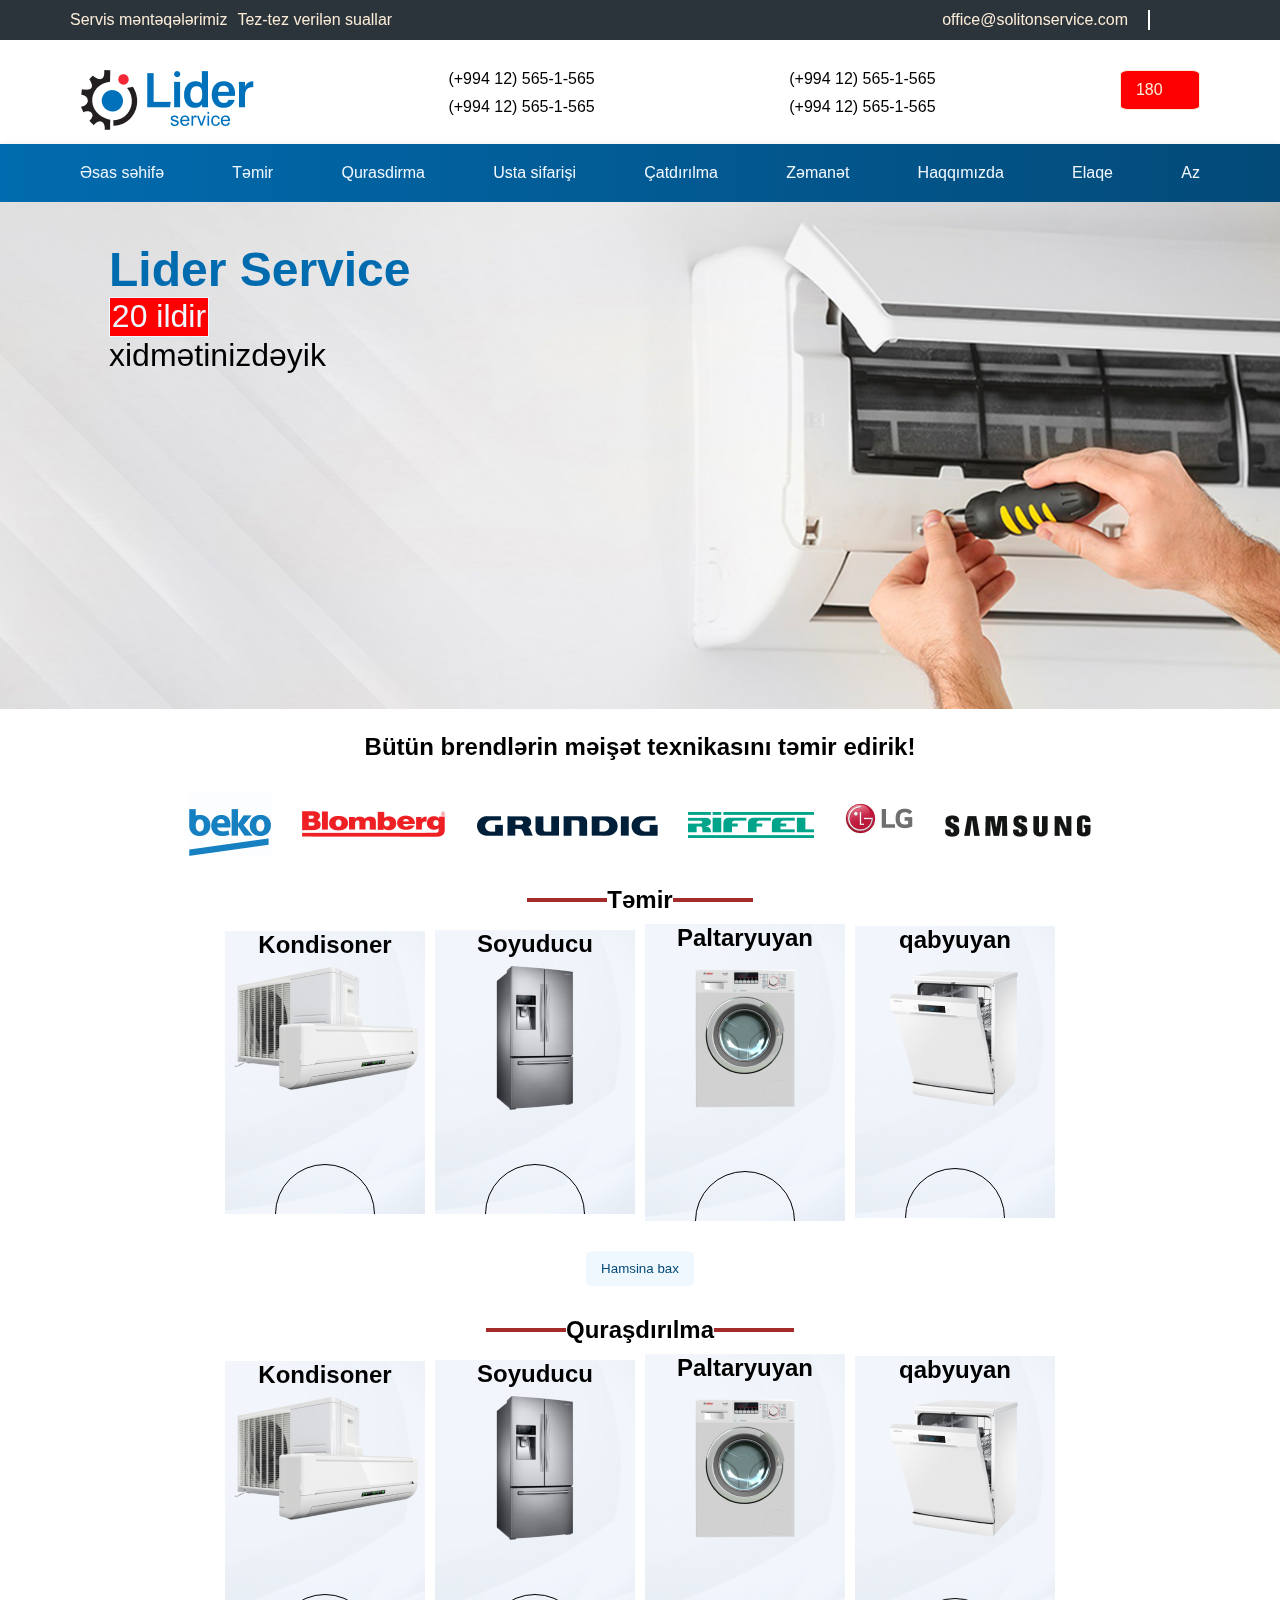
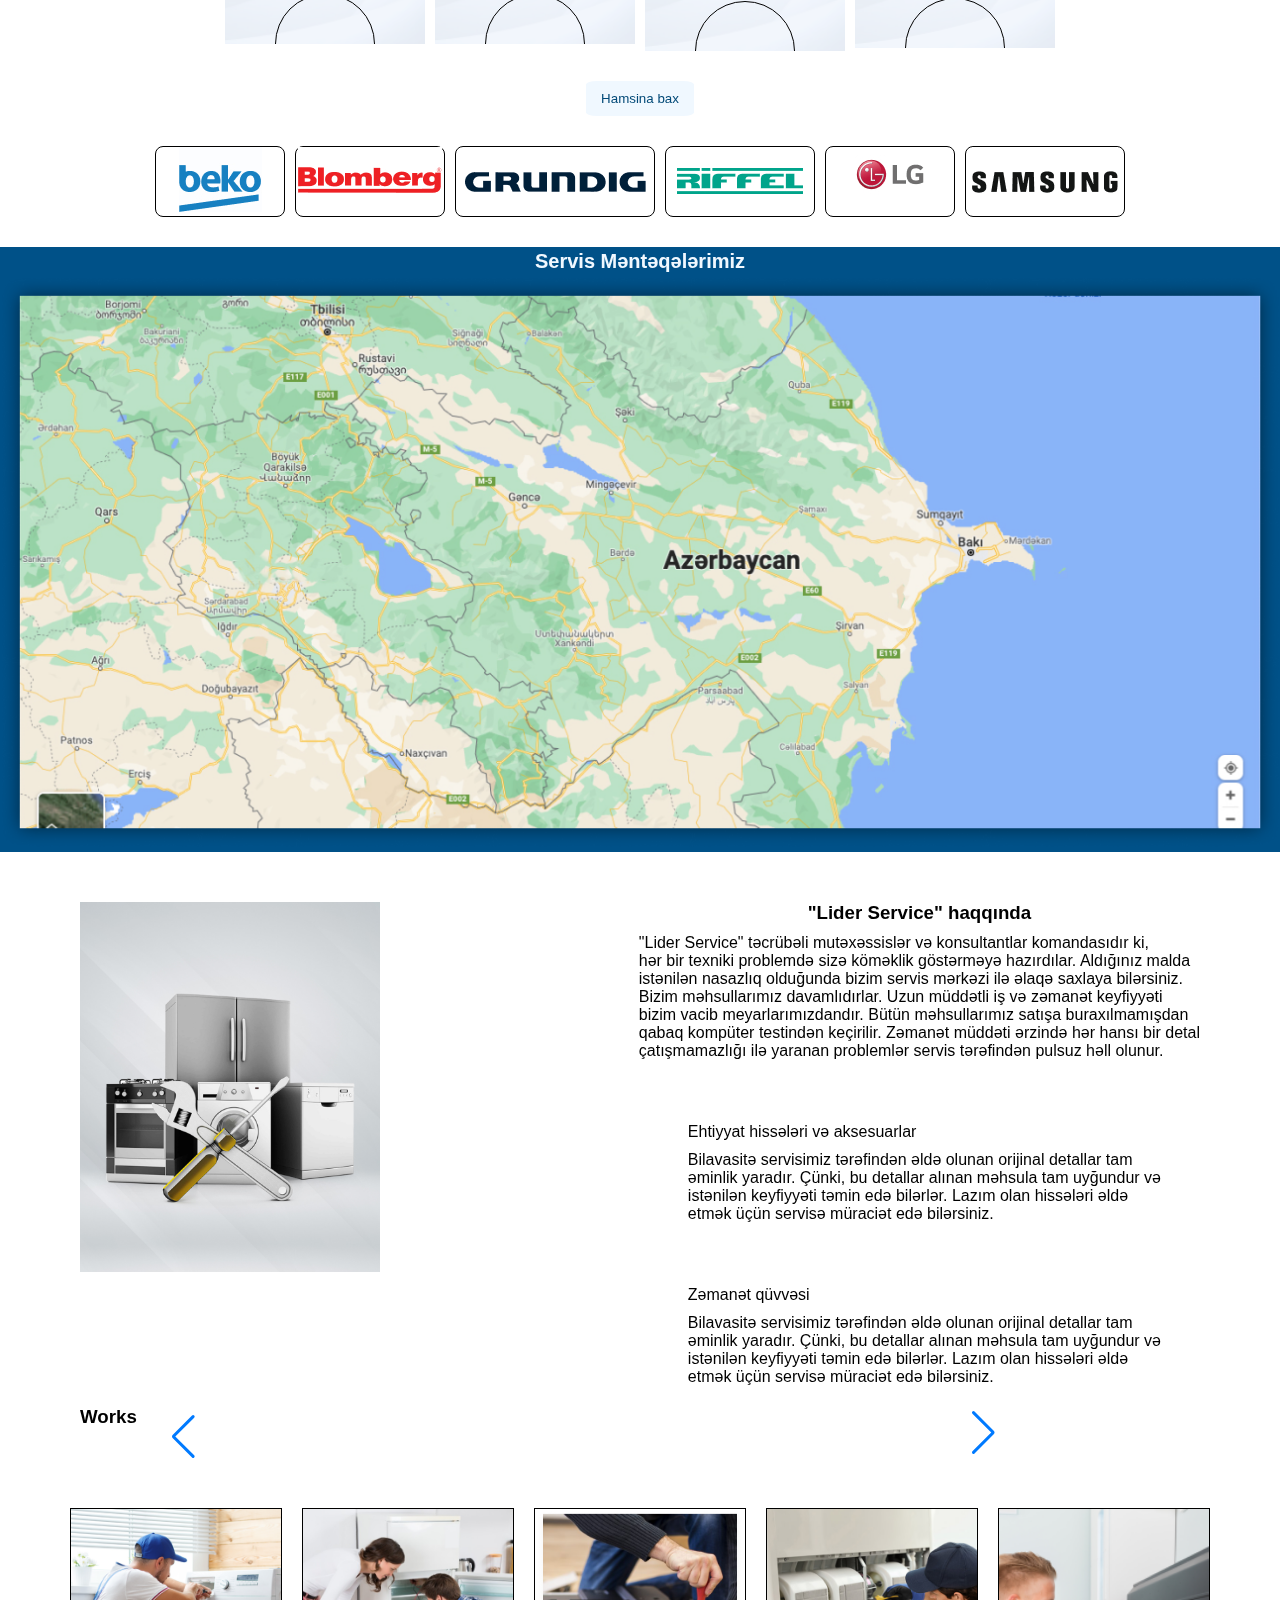
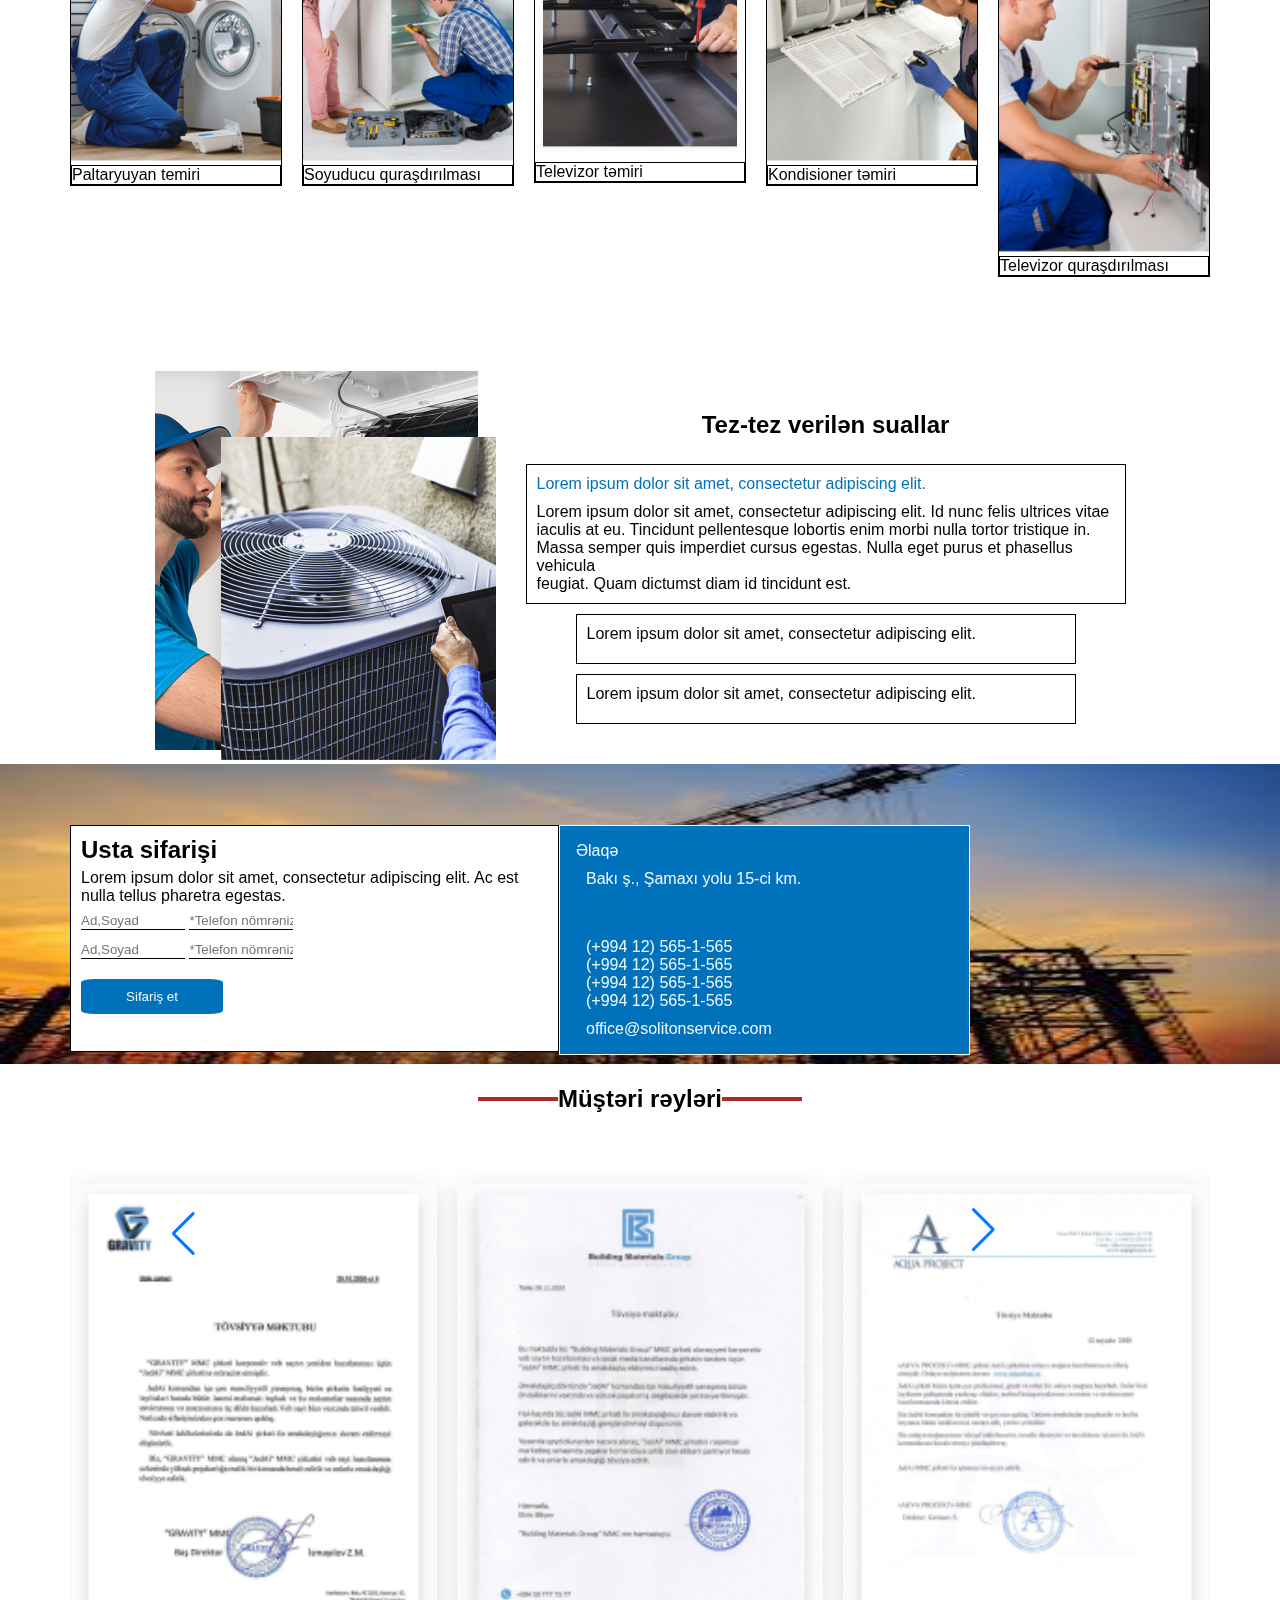
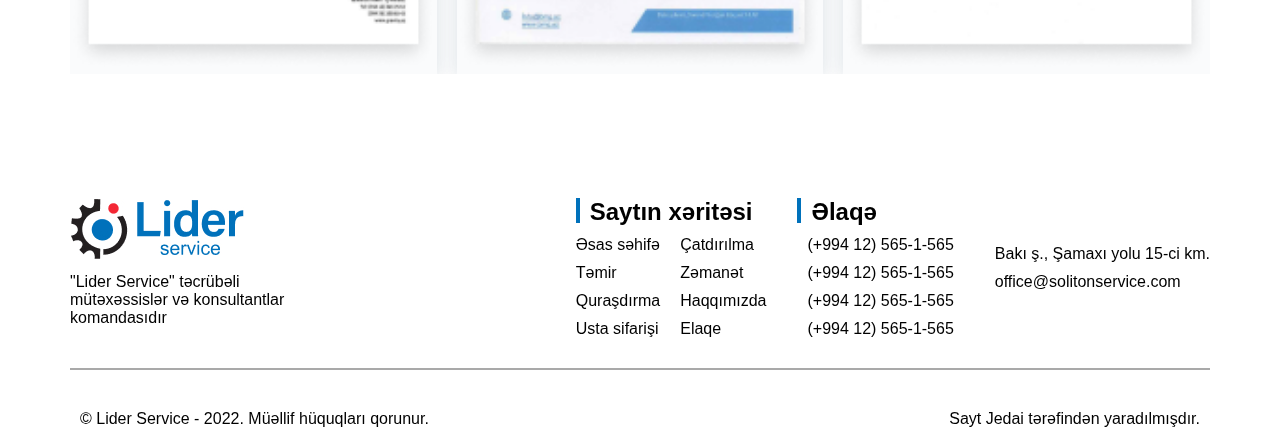
<file: html/index.html>
<!DOCTYPE html>
<html lang="en">
  <head>
    <meta charset="UTF-8" />
    <meta name="viewport" content="width=device-width, initial-scale=1.0" />
    <title>Document</title>
    <link
      rel="stylesheet"
      href="https://cdn.jsdelivr.net/npm/swiper@10.0.4/swiper-bundle.min.css"
    />
    <link
      rel="stylesheet"
      href="https://cdnjs.cloudflare.com/ajax/libs/font-awesome/6.4.2/css/all.min.css"
      integrity="sha512-z3gLpd7yknf1YoNbCzqRKc4qyor8gaKU1qmn+CShxbuBusANI9QpRohGBreCFkKxLhei6S9CQXFEbbKuqLg0DA=="
      crossorigin="anonymous"
      referrerpolicy="no-referrer"
    />

    <link rel="stylesheet" href="../css/style.css" />
  </head>
  <body>
    <div class="rows1">
      <div class="container">
        <div class="rowsservice">
          <div class="servicetext">
            <p>Servis məntəqələrimiz</p>
            <p>Tez-tez verilən suallar</p>
          </div>

          <div class="ofic">
            <i class="fa-regular fa-envelope"></i>
            <p>office@solitonservice.com</p>
            <div class="linetop"></div>
            <i class="fa-brands fa-instagram"></i>
            <i class="fa-brands fa-facebook"></i>
            <i class="fa-brands fa-whatsapp"></i>
          </div>
        </div>
      </div>
    </div>

    <header>
      <div class="container">
        <div class="liderservice">
          <div class="photolider">
            <img src="../img/logo.jpg" alt="" />
          </div>

          <div class="number1">
            <div class="num1">
              <i class="fa-solid fa-phone"></i>
              <p>(+994 12) 565-1-565</p>
            </div>
            <div class="num1">
              <i class="fa-solid fa-phone"></i>
              <p>(+994 12) 565-1-565</p>
            </div>
          </div>

          <div class="number2">
            <div class="num1">
              <i class="fa-solid fa-phone"></i>
              <p>(+994 12) 565-1-565</p>
            </div>
            <div class="num1">
              <i class="fa-solid fa-phone"></i>
              <p>(+994 12) 565-1-565</p>
            </div>
          </div>

          <div class="numbe180">
            <i class="fa-solid fa-phone"></i>
            <p>180</p>
          </div>
        </div>
      </div>
    </header>

    <div class="menyusdcard">
      <div class="container">
        <div class="menyu">
          <a href="index.html"> <p>Əsas səhifə</p></a>
          <a href="listing.html"
            ><p>Təmir<i class="fa-solid fa-caret-down"></i></p
          ></a>
          <a href="listing2.html">
            <p>Qurasdirma<i class="fa-solid fa-caret-down"></i></p
          ></a>
          <a href="master.html"><p>Usta sifarişi</p></a>
          <a href="Delivery.html"><p>Çatdırılma</p></a>
          <a href="Guarantee.html"><p>Zəmanət</p></a>
          <a href="about.html"><p>Haqqımızda</p></a>
          <a href="contaacts.html"><p>Elaqe</p></a>
          <a href=""
            ><p>Az <i class="fa-solid fa-caret-down"></i></p
          ></a>
        </div>

        <div class="barsd">
          <i class="fa-solid fa-bars"></i>
        </div>
        <div class="MobilMenu">
          <div class="close">
            <i class="fa-solid fa-x"></i>
          </div>
          <div class="menyu2">
            <a href="index.html"> <p>Əsas səhifə</p></a>
            <a href="listing.html"
              ><p>Təmir<i class="fa-solid fa-caret-down"></i></p
            ></a>
            <a href="listing2.html">
              <p>Qurasdirma<i class="fa-solid fa-caret-down"></i></p
            ></a>
            <a href="master.html"><p>Usta sifarişi</p></a>
            <a href="Delivery.html"><p>Çatdırılma</p></a>
            <a href="Guarantee.html"><p>Zəmanət</p></a>
            <a href="about.html"><p>Haqqımızda</p></a>
            <a href="contaacts.html"><p>Elaqe</p></a>
            <a href=""
              ><p>Az <i class="fa-solid fa-caret-down"></i></p
            ></a>
          </div>
        </div>
      </div>
    </div>

    <div class="servicsdpohoto">
      <div class="banner">
        <img class="ban" src="../img/banner-1 1.png" alt="" />
      </div>

      <div class="phoottext">
        <h2 class="lidertext">Lider Service</h2>
        <div class="twelw">
          <p>20 ildir</p>
        </div>
        <p>xidmətinizdəyik</p>
      </div>
    </div>

    <div class="constructs">
      <div class="container">
        <h2 class="als">Bütün brendlərin məişət texnikasını təmir edirik!</h2>

        <div class="brends">
          <img src="../img/beko.jpg" alt="" />
          <img src="../img/blomberg.jpg" alt="" />
          <img src="../img/grundig.jpg" alt="" />
          <img src="../img/Rifel.jpg" alt="" />
          <img src="../img/lg.jpg" alt="" />
          <img src="../img/Samsung.jpg" alt="" />
        </div>

        <div class="construct2">
          <div class="rowsdln">
            <div class="rowlinez"></div>
            <h2>Təmir</h2>
            <div class="rowlinez"></div>
          </div>

          <div class="cardssdrowsd">
            <div class="cards1">
              <h2 class="kond">Kondisoner</h2>
              <div class="imgkond">
                <img src="../img/kondisioner-removebg-preview 1.png" alt="" />
              </div>
              <div class="servcicons">
                <i class="fa-solid fa-right-long"></i>
              </div>
            </div>

            <div class="cards1">
              <h2 class="kond">Soyuducu</h2>
              <div class="imgsoyd">
                <img src="../img/soyducu.png" alt="" />
              </div>
              <div class="servcicons">
                <i class="fa-solid fa-right-long"></i>
              </div>
            </div>

            <div class="cards1">
              <h2 class="kond">Paltaryuyan</h2>
              <div class="imgpaltar">
                <img src="../img/paltaryuyan.png" alt="" />
              </div>
              <div class="servcicons">
                <i class="fa-solid fa-right-long"></i>
              </div>
            </div>

            <div class="cards1">
              <h2 class="kond">qabyuyan</h2>
              <div class="imgqab">
                <img
                  src="../img/DishWasher-Samsung-DW60H5050FW-Digibaneh7-removebg-preview 1.png"
                  alt=""
                />
              </div>
              <div class="servcicons">
                <i class="fa-solid fa-right-long"></i>
              </div>
            </div>
          </div>

          <div class="btnsall">
            <a class="btnsds" href="listing.html">
              <button class="alsd">
                Hamsina bax<i class="fa-solid fa-right-long"></i>
              </button>
            </a>
          </div>
        </div>

        <div class="construct3">
          <div class="rowsdln">
            <div class="rowlinez"></div>
            <h2>Quraşdırılma</h2>
            <div class="rowlinez"></div>
          </div>

          <div class="cardssdrowsd">
            <div class="cards1">
              <h2 class="kond">Kondisoner</h2>
              <div class="imgkond">
                <img src="../img/kondisioner-removebg-preview 1.png" alt="" />
              </div>
              <div class="servcicons">
                <i class="fa-solid fa-right-long"></i>
              </div>
            </div>

            <div class="cards1">
              <h2 class="kond">Soyuducu</h2>
              <div class="imgsoyd">
                <img src="../img/soyducu.png" alt="" />
              </div>
              <div class="servcicons">
                <i class="fa-solid fa-right-long"></i>
              </div>
            </div>

            <div class="cards1">
              <h2 class="kond">Paltaryuyan</h2>
              <div class="imgpaltar">
                <img src="../img/paltaryuyan.png" alt="" />
              </div>
              <div class="servcicons">
                <i class="fa-solid fa-right-long"></i>
              </div>
            </div>

            <div class="cards1">
              <h2 class="kond">qabyuyan</h2>
              <div class="imgqab">
                <img
                  src="../img/DishWasher-Samsung-DW60H5050FW-Digibaneh7-removebg-preview 1.png"
                  alt=""
                />
              </div>
              <div class="servcicons">
                <i class="fa-solid fa-right-long"></i>
              </div>
            </div>
          </div>

          <div class="btnsall">
            <a class="btnsds" href="listing.html">
              <button class="alsd">
                Hamsina bax<i class="fa-solid fa-right-long"></i>
              </button>
            </a>
          </div>
        </div>

        <div class="popularicons">
          <div class="incsd1">
            <img src="../img/beko.jpg" alt="" />
          </div>

          <div class="incsd2">
            <img src="../img/blomberg.jpg" alt="" />
          </div>

          <div class="incsd3">
            <img src="../img/grundig.jpg" alt="" />
          </div>
          <div class="incsd4">
            <img src="../img/Rifel.jpg" alt="" />
          </div>

          <div class="incsd5">
            <img src="../img/lg.jpg" alt="" />
          </div>

          <div class="incsd6">
            <img src="../img/Samsung.jpg" alt="" />
          </div>
        </div>
      </div>
    </div>

    <div class="serviclication">
      <h3 class="servc">Servis Məntəqələrimiz</h3>

      <div class="loction">
        <img
          class="locs"
          src="../img/Screen Shot 2021-12-14 at 15.20 1.png"
          alt=""
        />
      </div>
    </div>

    <div class="servicdtext">
      <div class="container">
        <div class="sercvstextrowsd">
          <div class="servicdphotos1">
            <img class="haqd" src="../img/haqqinda-sekil 2.png" alt="" />
          </div>

          <div class="servicdcolmntext">
            <h3>"Lider Service" haqqında</h3>
            <p>
              "Lider Service" təcrübəli mutəxəssislər və konsultantlar
              komandasıdır ki, <br />
              hər bir texniki problemdə sizə köməklik göstərməyə hazırdılar.
              Aldığınız malda <br />
              istənilən nasazlıq olduğunda bizim servis mərkəzi ilə əlaqə
              saxlaya bilərsiniz. <br />
              Bizim məhsullarımız davamlıdırlar. Uzun müddətli iş və zəmanət
              keyfiyyəti<br />
              bizim vacib meyarlarımızdandır. Bütün məhsullarımız satışa
              buraxılmamışdan <br />
              qabaq kompüter testindən keçirilir. Zəmanət müddəti ərzində hər
              hansı bir detal <br />
              çatışmamazlığı ilə yaranan problemlər servis tərəfindən pulsuz
              həll olunur.
            </p>

            <div class="ehtconst">
              <div class="avward">
                <i class="fa-solid fa-award"></i>
              </div>

              <div class="eht1">
                <p>Ehtiyyat hissələri və aksesuarlar</p>
                <p>
                  Bilavasitə servisimiz tərəfindən əldə olunan orijinal detallar
                  tam <br />
                  əminlik yaradır. Çünki, bu detallar alınan məhsula tam
                  uyğundur və <br />
                  istənilən keyfiyyəti təmin edə bilərlər. Lazım olan hissələri
                  əldə <br />
                  etmək üçün servisə müraciət edə bilərsiniz.
                </p>
              </div>
            </div>

            <div class="ehtconst">
              <div class="avward">
                <i class="fa-solid fa-award"></i>
              </div>

              <div class="eht1">
                <p>Zəmanət qüvvəsi</p>
                <p>
                  Bilavasitə servisimiz tərəfindən əldə olunan orijinal detallar
                  tam <br />
                  əminlik yaradır. Çünki, bu detallar alınan məhsula tam
                  uyğundur və <br />
                  istənilən keyfiyyəti təmin edə bilərlər. Lazım olan hissələri
                  əldə <br />
                  etmək üçün servisə müraciət edə bilərsiniz.
                </p>
              </div>
            </div>
          </div>
        </div>

        <div class="works">
          <div class="wroks">
            <h3>Works</h3>

            <div class="rightleft">
              <i class="fa-solid fa-right-long"></i>
              <i class="fa-solid fa-left-long"></i>
            </div>
          </div>
        </div>
      </div>
    </div>

    <div class="swipsd">
      <div class="container">
        <div class="swiper mySwiper">
          <!-- Additional required wrapper -->
          <div class="swiper-wrapper">
            <!-- Slides -->
            <div class="swiper-slide">
              <div class="itemcar">
                <img src="../img/image 4 (1).png" alt="" />

                <div class="itemtext">
                  <p>Paltaryuyan temiri</p>
                </div>
              </div>
            </div>
            <div class="swiper-slide">
              <div class="itemcar">
                <img src="../img/image 4 (2).png" alt="" />

                <div class="itemtext">
                  <p>Soyuducu quraşdırılması</p>
                </div>
              </div>
            </div>
            <div class="swiper-slide">
              <div class="itemcar">
                <img src="../img/Mask Group (2).png" alt="" />

                <div class="itemtext">
                  <p>Televizor təmiri</p>
                </div>
              </div>
            </div>
            <div class="swiper-slide">
              <div class="itemcar">
                <img src="../img/image 4 (3).png" alt="" />

                <div class="itemtext">
                  <p>Kondisioner təmiri</p>
                </div>
              </div>
            </div>
            <div class="swiper-slide">
              <div class="itemcar">
                <img class="sd" src="../img/image 4 (4).png" alt="" />

                <div class="itemtext">
                  <p>Televizor quraşdırılması</p>
                </div>
              </div>
            </div>
            <div class="swiper-slide">
              <div class="itemcar">
                <img src="../img/image 4 (1).png" alt="" />

                <div class="itemtext">
                  <p>Lorem ipsum</p>
                </div>
              </div>
            </div>
            <div class="swiper-slide">
              <div class="itemcar">
                <img src="../img/image 4 (1).png" alt="" />

                <div class="itemtext">
                  <p>Lorem ipsum</p>
                </div>
              </div>
            </div>
            <div class="swiper-slide">
              <div class="itemcar">
                <img src="../img/image 4 (1).png" alt="" />

                <div class="itemtext">
                  <p>Lorem ipsum</p>
                </div>
              </div>
            </div>
            <div class="swiper-slide">
              <div class="itemcar">
                <img src="../img/image 4 (1).png" alt="" />

                <div class="itemtext">
                  <p>Lorem ipsum</p>
                </div>
              </div>
            </div>
            <div class="swiper-slide">
              <div class="itemcar">
                <img src="../img/image 4 (1).png" alt="" />

                <div class="itemtext">
                  <p>Lorem ipsum</p>
                </div>
              </div>
            </div>
            ...
          </div>
          <!-- If we need pagination -->

          <!-- If we need navigation buttons -->

          <!-- If we need scrollbar -->
        </div>
        <div class="cariesl"></div>
        <!-- Works -->
        <div class="swiper-button-prev"></div>
        <div class="swiper-button-next"></div>
      </div>
    </div>

    <div class="questions">
      <div class="container">
        <div class="questionsrowsd">
          <div class="img2">
            <img class="imsd2" src="../img/image 2.jpg" alt="" />
          </div>

          <div class="questionscolmn">
            <div class="queslorem">
              <h2>Tez-tez verilən suallar</h2>
            </div>

            <div class="lorem1">
              <div class="loremad">
                <p class="lormd1s">
                  Lorem ipsum dolor sit amet, consectetur adipiscing elit.
                </p>
                <i class="fa-solid fa-plus"></i>
              </div>

              <div class="lormtext">
                <p>
                  Lorem ipsum dolor sit amet, consectetur adipiscing elit. Id
                  nunc felis ultrices vitae <br />
                  iaculis at eu. Tincidunt pellentesque lobortis enim morbi
                  nulla tortor tristique in. <br />
                  Massa semper quis imperdiet cursus egestas. Nulla eget purus
                  et phasellus vehicula <br />
                  feugiat. Quam dictumst diam id tincidunt est.
                </p>
              </div>
            </div>

            <div class="lorem2">
              <p>Lorem ipsum dolor sit amet, consectetur adipiscing elit.</p>
              <i class="fa-solid fa-plus"></i>
            </div>

            <div class="lorem2">
              <p>Lorem ipsum dolor sit amet, consectetur adipiscing elit.</p>
              <i class="fa-solid fa-plus"></i>
            </div>
          </div>
        </div>
      </div>
    </div>

    <div class="imgs">
      <img class="constph" src="../img/download.jpg" alt="" />
    </div>

    <div class="packet">
      <div class="container">
        <div class="workscontrows">
          <div class="wrokspacket">
            <h2>Usta sifarişi</h2>
            <p class="ustlorem">
              Lorem ipsum dolor sit amet, consectetur adipiscing elit. Ac est
              <br />
              nulla tellus pharetra egestas.
            </p>

            <div class="inps1">
              <input class="inpdd1" type="text" placeholder="Ad,Soyad" />
              <input
                class="inpdd1"
                type="text"
                placeholder="*Telefon nömrəniz"
              />
            </div>

            <div class="inps2">
              <input class="inpdd1" type="text" placeholder="Ad,Soyad" />
              <input
                class="inpdd1"
                type="text"
                placeholder="*Telefon nömrəniz"
              />
            </div>

            <div class="btnsdsall">
              <button class="hovdbutons">Sifariş et</button>
            </div>
          </div>

          <div class="contactscard">
            <p>Əlaqə</p>
            <div class="locbaku">
              <i class="fa-solid fa-location-dot"></i>
              <p>Bakı ş., Şamaxı yolu 15-ci km.</p>
            </div>

            <div class="phonsrowsd">
              <div class="phons">
                <i class="fa-solid fa-phone"></i>
              </div>

              <div class="numberscolmn">
                <p>(+994 12) 565-1-565</p>
                <p>(+994 12) 565-1-565</p>
                <p>(+994 12) 565-1-565</p>
                <p>(+994 12) 565-1-565</p>
              </div>
            </div>

            <div class="mesagetext">
              <i class="fa-regular fa-envelope"></i>
              <p>office@solitonservice.com</p>
            </div>
          </div>
        </div>
      </div>
    </div>

    <div class="personscoment">
      <div class="container">
        <div class="rowsdln">
          <div class="rowlinez"></div>
          <h2>Müştəri rəyləri</h2>
          <div class="rowlinez"></div>
        </div>

        <div class="swiper swiper2">
          <!-- Additional required wrapper -->
          <div class="swiper-wrapper">
            <!-- Slides -->
            <div class="swiper-slide">
              <div class="itemcar1">
                <img src="../img/image 14.png" alt="" />
              </div>
            </div>
            <div class="swiper-slide">
              <div class="itemcar1">
                <img src="../img/image 15.png" alt="" />
              </div>
            </div>
            <div class="swiper-slide">
              <div class="itemcar1">
                <img src="../img/image 16.png" alt="" />
              </div>
            </div>
            <div class="swiper-slide">
              <div class="itemcar1">
                <img src="../img/image 14.png" alt="" />
              </div>
            </div>
            <div class="swiper-slide">
              <div class="itemcar1">
                <img src="../img/image 14.png" alt="" />
              </div>
            </div>
            <div class="swiper-slide">
              <div class="itemcar1">
                <img src="../img/image 14.png" alt="" />
              </div>
            </div>
            <div class="swiper-slide">
              <div class="itemcar1">
                <img src="../img/image 14.png" alt="" />
              </div>
            </div>
            <div class="swiper-slide">
              <div class="itemcar1">
                <img src="../img/image 14.png" alt="" />
              </div>
            </div>
            <div class="swiper-slide">
              <div class="itemcar1">
                <img src="../img/image 14.png" alt="" />
              </div>
            </div>
            <div class="swiper-slide">
              <div class="itemcar1">
                <img src="../img/image 14.png" alt="" />
              </div>
            </div>
            ...
          </div>
          <!-- If we need pagination -->

          <!-- If we need navigation buttons -->

          <!-- If we need scrollbar -->
        </div>
        <!-- Musteri Reyleri -->
        <div class="swiper-button-prev"></div>
        <div class="swiper-button-next"></div>
      </div>
    </div>

    <footer>
      <div class="container">
        <div class="lgsbracolmn">
          <div class="logsd1colmn">
            <div class="logo">
              <img src="../img/logo.jpg" alt="" />
            </div>

            <div class="logstext">
              <p>
                "Lider Service" təcrübəli <br />
                mütəxəssislər və konsultantlar <br />
                komandasıdır
              </p>
            </div>

            <div class="iconsdthres">
              <i class="fa-brands fa-instagram"></i>
              <i class="fa-brands fa-facebook"></i>
              <i class="fa-brands fa-whatsapp"></i>
            </div>
          </div>

          <div class="brauzers">
            <div class="lvnscolmns">
              <div class="lvns">
                <div class="lv"></div>
                <h2>Saytın xəritəsi</h2>
              </div>

              <div class="homsndrows">
                <div class="homns1">
                  <div class="homns">
                    <i class="fa-solid fa-angles-right"></i>
                    <a class="hm" href="index.html"> Əsas səhifə</a>
                  </div>

                  <div class="homns">
                    <i class="fa-solid fa-angles-right"></i>
                    <a class="hm" href="listing.html"> Təmir</a>
                  </div>

                  <div class="homns">
                    <i class="fa-solid fa-angles-right"></i>
                    <a class="hm" href="listing2.html"> Quraşdırma</a>
                  </div>

                  <div class="homns">
                    <i class="fa-solid fa-angles-right"></i>
                    <a class="hm" href=""> Usta sifarişi</a>
                  </div>
                </div>

                <div class="homns2">
                  <div class="homns">
                    <i class="fa-solid fa-angles-right"></i>
                    <a class="hm" href=""> Çatdırılma</a>
                  </div>

                  <div class="homns">
                    <i class="fa-solid fa-angles-right"></i>
                    <a class="hm" href=""> Zəmanət</a>
                  </div>

                  <div class="homns">
                    <i class="fa-solid fa-angles-right"></i>
                    <a class="hm" href="">Haqqımızda</a>
                  </div>

                  <div class="homns">
                    <i class="fa-solid fa-angles-right"></i>
                    <a class="hm" href=""> Elaqe</a>
                  </div>
                </div>
              </div>
            </div>

            <div class="contactds2">
              <div class="lvns">
                <div class="lv"></div>
                <h2>Əlaqə</h2>
              </div>

              <div class="phons2">
                <i class="fa-solid fa-phone"></i>
                <p>(+994 12) 565-1-565</p>
              </div>
              <div class="phons2">
                <i class="fa-solid fa-phone"></i>
                <p>(+994 12) 565-1-565</p>
              </div>
              <div class="phons2">
                <i class="fa-solid fa-phone"></i>
                <p>(+994 12) 565-1-565</p>
              </div>
              <div class="phons2">
                <i class="fa-solid fa-phone"></i>
                <p>(+994 12) 565-1-565</p>
              </div>
            </div>

            <div class="loctnbaku">
              <div class="locn2">
                <i class="fa-solid fa-location-dot"></i>
                <p>Bakı ş., Şamaxı yolu 15-ci km.</p>
              </div>

              <div class="emailsd">
                <i class="fa-solid fa-envelope"></i>
                <p>office@solitonservice.com</p>
              </div>
            </div>
          </div>
        </div>

        <div class="linesdfot"></div>

        <div class="Personstext">
          <p>© Lider Service - 2022. Müəllif hüquqları qorunur.</p>
          <p>Sayt Jedai tərəfindən yaradılmışdır.</p>
        </div>
      </div>
    </footer>

    <script src="https://cdn.jsdelivr.net/npm/swiper@10.0.4/swiper-bundle.min.js"></script>
    <script src="../js/swiper.js"></script>

    <script src="../js/app.js"></script>
  </body>
</html>
</file>
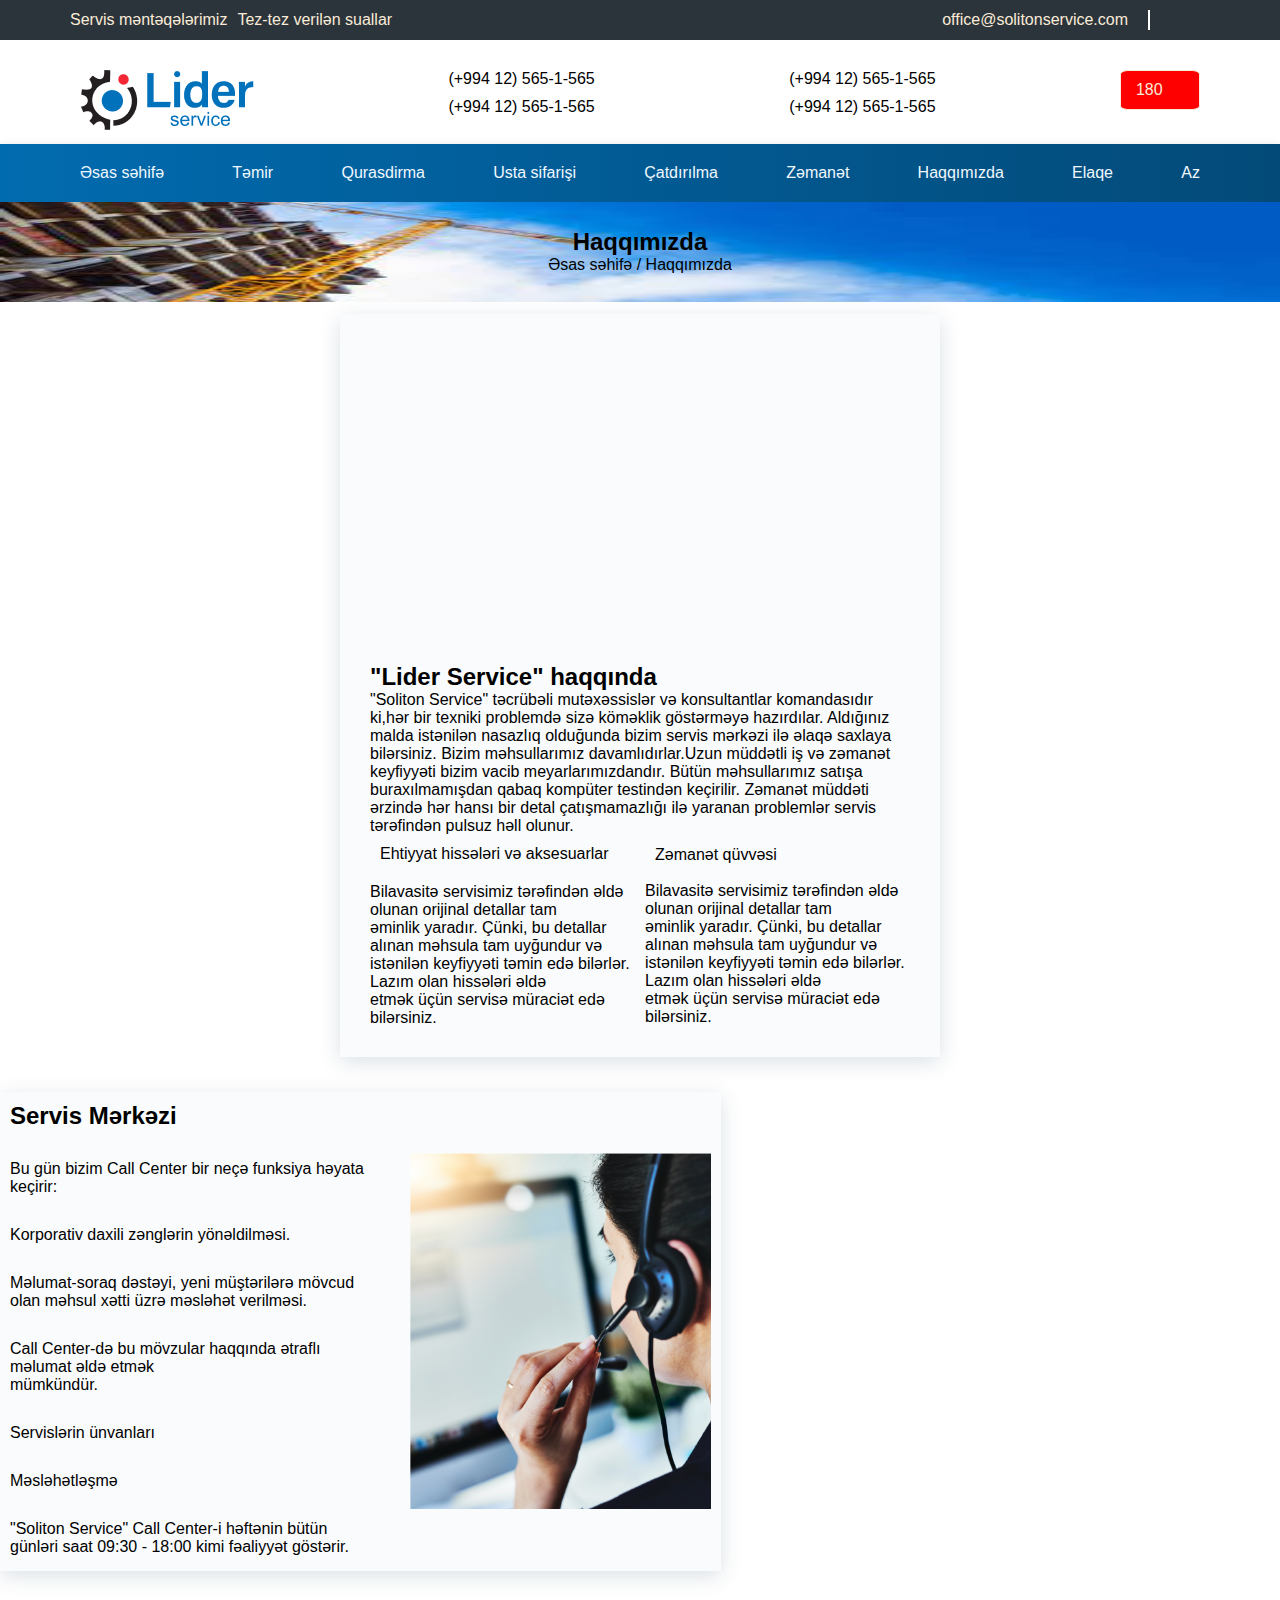
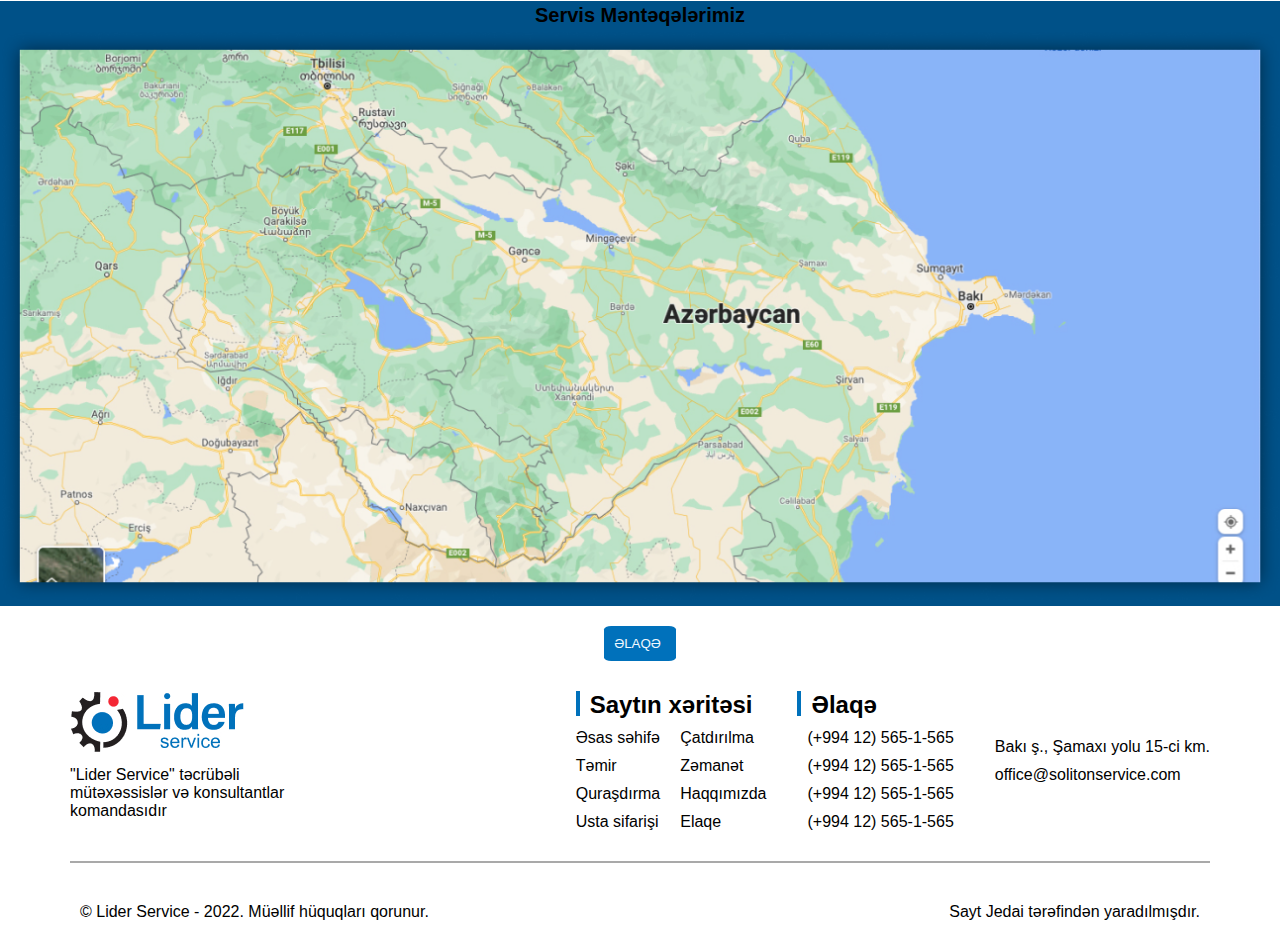
<file: html/about.html>
<!DOCTYPE html>
<html lang="en">
  <head>
    <meta charset="UTF-8" />
    <meta name="viewport" content="width=device-width, initial-scale=1.0" />
    <title>Document</title>
    <link
    rel="stylesheet"
    href="https://cdnjs.cloudflare.com/ajax/libs/font-awesome/6.4.2/css/all.min.css"
    integrity="sha512-z3gLpd7yknf1YoNbCzqRKc4qyor8gaKU1qmn+CShxbuBusANI9QpRohGBreCFkKxLhei6S9CQXFEbbKuqLg0DA=="
    crossorigin="anonymous"
    referrerpolicy="no-referrer"
  />
    <link rel="stylesheet" href="../css/about.css" />
  </head>
  <body>
    <div class="rows1">
      <div class="container">
        <div class="rowsservice">
          <div class="servicetext">
            <p>Servis məntəqələrimiz</p>
            <p>Tez-tez verilən suallar</p>
          </div>

          <div class="ofic">
            <i class="fa-regular fa-envelope"></i>
            <p>office@solitonservice.com</p>
            <div class="linetop"></div>
            <i class="fa-brands fa-instagram"></i>
            <i class="fa-brands fa-facebook"></i>
            <i class="fa-brands fa-whatsapp"></i>
          </div>
        </div>
      </div>
    </div>

    <header>
      <div class="container">
        <div class="liderservice">
          <div class="photolider">
            <img src="../img/logo.jpg" alt="" />
          </div>

          <div class="number1">
            <div class="num1">
              <i class="fa-solid fa-phone"></i>
              <p>(+994 12) 565-1-565</p>
            </div>
            <div class="num1">
              <i class="fa-solid fa-phone"></i>
              <p>(+994 12) 565-1-565</p>
            </div>
          </div>

          <div class="number2">
            <div class="num1">
              <i class="fa-solid fa-phone"></i>
              <p>(+994 12) 565-1-565</p>
            </div>
            <div class="num1">
              <i class="fa-solid fa-phone"></i>
              <p>(+994 12) 565-1-565</p>
            </div>
          </div>

          <div class="numbe180">
            <i class="fa-solid fa-phone"></i>
            <p>180</p>
          </div>
        </div>
      </div>
    </header>

    <div class="menyusdcard">
      <div class="container">
        <div class="menyu">
          <a href="index.html"> <p>Əsas səhifə</p></a>
          <a href="listing.html"
            ><p>Təmir<i class="fa-solid fa-caret-down"></i></p
          ></a>
          <a href="listing2.html">
            <p>Qurasdirma<i class="fa-solid fa-caret-down"></i></p
          ></a>
          <a href="master.html"><p>Usta sifarişi</p></a>
          <a href="Delivery.html"><p>Çatdırılma</p></a>
          <a href="Guarantee.html"><p>Zəmanət</p></a>
          <a href="about.html"><p>Haqqımızda</p></a>
          <a href="contaacts.html"><p>Elaqe</p></a>
          <a href=""
            ><p>Az <i class="fa-solid fa-caret-down"></i></p
          ></a>
        </div>

        <div class="barsd">
          <i class="fa-solid fa-bars"></i>
        </div>
        <div class="MobilMenu">
          <div class="close">
            <i class="fa-solid fa-x"></i>
          </div>
          <div class="menyu2">
            <a href="index.html"> <p>Əsas səhifə</p></a>
            <a href="listing.html"
              ><p>Təmir<i class="fa-solid fa-caret-down"></i></p
            ></a>
            <a href="listing2.html">
              <p>Qurasdirma<i class="fa-solid fa-caret-down"></i></p
            ></a>
            <a href="master.html"><p>Usta sifarişi</p></a>
            <a href="Delivery.html"><p>Çatdırılma</p></a>
            <a href="Guarantee.html"><p>Zəmanət</p></a>
            <a href="about.html"><p>Haqqımızda</p></a>
            <a href="contaacts.html"><p>Elaqe</p></a>
            <a href=""
              ><p>Az <i class="fa-solid fa-caret-down"></i></p
            ></a>
          </div>
        </div>
      </div>
    </div>

    <div class="photback">
      <div class="kitxhen">
        <img class="kitc" src="../img/esqddd.jpg" alt="" />

        <div class="kithcntext">
          <h2>Haqqımızda</h2>
          <p>Əsas səhifə / Haqqımızda</p>
        </div>
      </div>
    </div>






<main>
    <div class="container">

<div class="liderservicifram">
    <iframe width="560" height="315" src="https://www.youtube.com/embed/cd940jePm3Y" title="YouTube video player" frameborder="0" allow="accelerometer; autoplay; clipboard-write; encrypted-media; gyroscope; picture-in-picture; web-share" allowfullscreen>

    </iframe>
    <h2>"Lider Service" haqqında</h2>
<p>"Soliton Service" təcrübəli mutəxəssislər və konsultantlar komandasıdır ki,hər bir texniki problemdə sizə köməklik göstərməyə hazırdılar. Aldığınız malda istənilən nasazlıq olduğunda bizim servis mərkəzi ilə əlaqə saxlaya bilərsiniz. Bizim məhsullarımız davamlıdırlar.Uzun müddətli iş və zəmanət keyfiyyəti bizim vacib meyarlarımızdandır. Bütün məhsullarımız satışa buraxılmamışdan qabaq kompüter testindən keçirilir. Zəmanət müddəti ərzində hər hansı bir detal çatışmamazlığı ilə yaranan problemlər servis tərəfindən pulsuz həll olunur.</p>


<div class="ehtrows">

    
    <div class="ehtconst">
      <div class="ehtsdcolmnsd">

        <div class="avward">
          <i class="fa-solid fa-award"></i>
          <p>Ehtiyyat hissələri və aksesuarlar</p>
        </div>
    
        <div class="eht1">
         
          <p>
            Bilavasitə servisimiz tərəfindən əldə olunan orijinal detallar
            tam <br />
            əminlik yaradır. Çünki, bu detallar alınan məhsula tam
            uyğundur və <br />
            istənilən keyfiyyəti təmin edə bilərlər. Lazım olan hissələri
            əldə <br />
            etmək üçün servisə müraciət edə bilərsiniz.
          </p>
        </div>
      </div>
      </div>
    
      <div class="ehtconst">
        <div class="ehtscolmnsd">

          <div class="avward">
            <i class="fa-solid fa-award"></i>
            <p>Zəmanət qüvvəsi</p>
          </div>
      
          <div class="eht1">
  
            <p style="
            margin-top: 18px;
        ">
                      Bilavasitə servisimiz tərəfindən əldə olunan orijinal detallar
                      tam <br>
                      əminlik yaradır. Çünki, bu detallar alınan məhsula tam
                      uyğundur və <br>
                      istənilən keyfiyyəti təmin edə bilərlər. Lazım olan hissələri
                      əldə <br>
                      etmək üçün servisə müraciət edə bilərsiniz.
                    </p>
          </div>
        </div>
      </div>

</div>    










</div>

    </div>
</main>


<div class="threpages">

    <div class="service">
        <div class="container">
            <div class="serviccenter">
    
    <div class="servctext">
        <h2>Servis Mərkəzi</h2>
        <p>Bu gün bizim Call Center bir neçə funksiya həyata keçirir:</p>
        <p>Korporativ daxili zənglərin yönəldilməsi.</p>
        <p>Məlumat-soraq dəstəyi, yeni müştərilərə mövcud <br> olan məhsul xətti üzrə məsləhət verilməsi.</p>
        <p>Call Center-də bu mövzular haqqında ətraflı məlumat əldə etmək <br> mümkündür.</p>
        <p>Servislərin ünvanları</p>
        <p>Məsləhətləşmə</p>
        <p>"Soliton Service" Call Center-i həftənin bütün günləri saat 09:30 - 18:00 kimi fəaliyyət göstərir.</p>
    </div>
    
<div class="maskimg">

<img class="masks"  src="../img/Mask Group (6).png" alt="" style="
width: 301px;
margin-top: 51px;

">
</div>


    
            </div>
        </div>
    </div>

</div>    


<div class="serviclication">
    <h3 class="servc">Servis Məntəqələrimiz</h3>

    <div class="loction">
      <img
        class="locs"
        src="../img/Screen Shot 2021-12-14 at 15.20 1.png"
        alt=""
      />
    </div>
  </div>


<div class="butonscontact">
    <button class="contacts">ƏLAQƏ</button>
</div>






    <footer>
      <div class="container">
        <div class="lgsbracolmn">
          <div class="logsd1colmn">
            <div class="logo">
              <img src="../img/logo.jpg" alt="" />
            </div>

            <div class="logstext">
              <p>
                "Lider Service" təcrübəli <br />
                mütəxəssislər və konsultantlar <br />
                komandasıdır
              </p>
            </div>

            <div class="iconsdthres">
              <i class="fa-brands fa-instagram"></i>
              <i class="fa-brands fa-facebook"></i>
              <i class="fa-brands fa-whatsapp"></i>
            </div>
          </div>

          <div class="brauzers">
            <div class="lvnscolmns">
              <div class="lvns">
                <div class="lv"></div>
                <h2>Saytın xəritəsi</h2>
              </div>

              <div class="homsndrows">
                <div class="homns1">
                  <div class="homns">
                    <i class="fa-solid fa-angles-right"></i>
                    <a class="hm" href="index.html"> Əsas səhifə</a>
                  </div>

                  <div class="homns">
                    <i class="fa-solid fa-angles-right"></i>
                    <a class="hm" href="listing.html"> Təmir</a>
                  </div>

                  <div class="homns">
                    <i class="fa-solid fa-angles-right"></i>
                    <a class="hm" href=""> Quraşdırma</a>
                  </div>

                  <div class="homns">
                    <i class="fa-solid fa-angles-right"></i>
                    <a class="hm" href=""> Usta sifarişi</a>
                  </div>
                </div>

                <div class="homns2">
                  <div class="homns">
                    <i class="fa-solid fa-angles-right"></i>
                    <a class="hm" href=""> Çatdırılma</a>
                  </div>

                  <div class="homns">
                    <i class="fa-solid fa-angles-right"></i>
                    <a class="hm" href=""> Zəmanət</a>
                  </div>

                  <div class="homns">
                    <i class="fa-solid fa-angles-right"></i>
                    <a class="hm" href="about.html">Haqqımızda</a>
                  </div>

                  <div class="homns">
                    <i class="fa-solid fa-angles-right"></i>
                    <a class="hm" href=""> Elaqe</a>
                  </div>
                </div>
              </div>
            </div>

            <div class="contactds2">
              <div class="lvns">
                <div class="lv"></div>
                <h2>Əlaqə</h2>
              </div>

              <div class="phons2">
                <i class="fa-solid fa-phone"></i>
                <p>(+994 12) 565-1-565</p>
              </div>
              <div class="phons2">
                <i class="fa-solid fa-phone"></i>
                <p>(+994 12) 565-1-565</p>
              </div>
              <div class="phons2">
                <i class="fa-solid fa-phone"></i>
                <p>(+994 12) 565-1-565</p>
              </div>
              <div class="phons2">
                <i class="fa-solid fa-phone"></i>
                <p>(+994 12) 565-1-565</p>
              </div>
            </div>

            <div class="loctnbaku">
              <div class="locn2">
                <i class="fa-solid fa-location-dot"></i>
                <p>Bakı ş., Şamaxı yolu 15-ci km.</p>
              </div>

              <div class="emailsd">
                <i class="fa-solid fa-envelope"></i>
                <p>office@solitonservice.com</p>
              </div>
            </div>
          </div>
        </div>

        <div class="linesdfot"></div>

        <div class="Personstext">
          <p>© Lider Service - 2022. Müəllif hüquqları qorunur.</p>
          <p>Sayt Jedai tərəfindən yaradılmışdır.</p>
        </div>
      </div>
    </footer>

    <script src="../js/about.js"></script>
  </body>
</html>
</file>
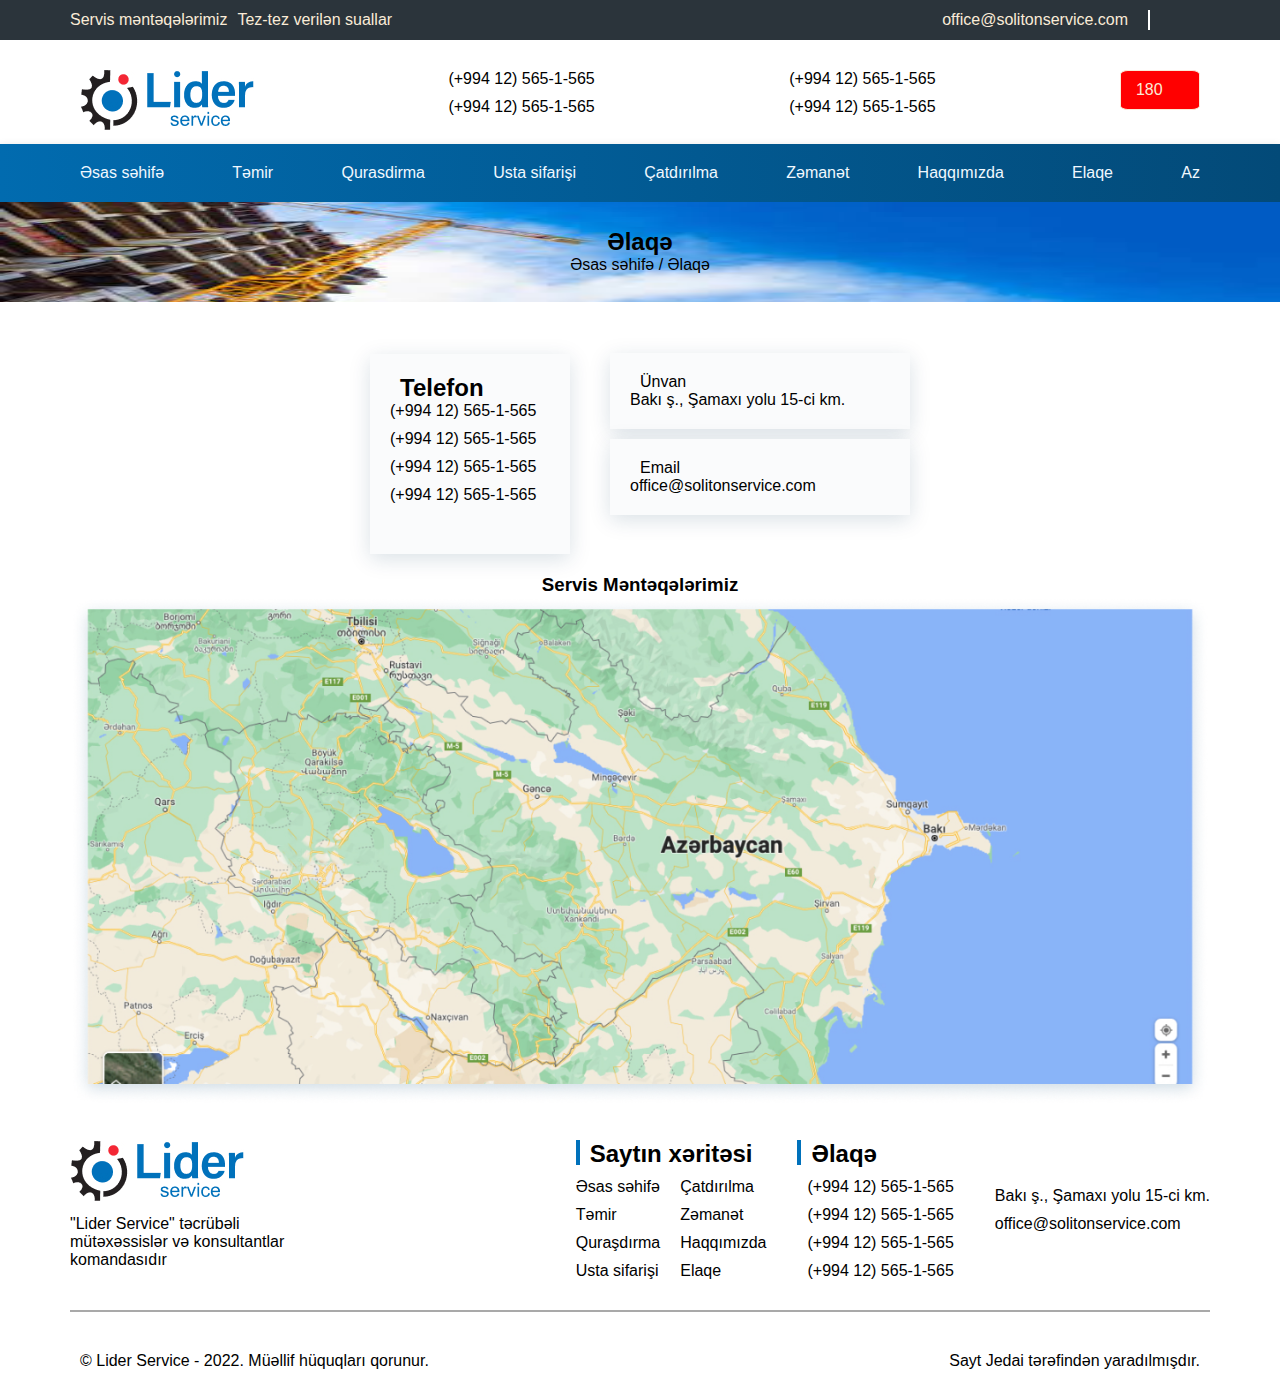
<file: html/contaacts.html>
<!DOCTYPE html>
<html lang="en">
  <head>
    <meta charset="UTF-8" />
    <meta name="viewport" content="width=device-width, initial-scale=1.0" />
    <title>Document</title>
    <link
    rel="stylesheet"
    href="https://cdnjs.cloudflare.com/ajax/libs/font-awesome/6.4.2/css/all.min.css"
    integrity="sha512-z3gLpd7yknf1YoNbCzqRKc4qyor8gaKU1qmn+CShxbuBusANI9QpRohGBreCFkKxLhei6S9CQXFEbbKuqLg0DA=="
    crossorigin="anonymous"
    referrerpolicy="no-referrer"
  />
    <link rel="stylesheet" href="../css/contacts.css" />
  </head>
  <body>
    <div class="rows1">
      <div class="container">
        <div class="rowsservice">
          <div class="servicetext">
            <p>Servis məntəqələrimiz</p>
            <p>Tez-tez verilən suallar</p>
          </div>

          <div class="ofic">
            <i class="fa-regular fa-envelope"></i>
            <p>office@solitonservice.com</p>
            <div class="linetop"></div>
            <i class="fa-brands fa-instagram"></i>
            <i class="fa-brands fa-facebook"></i>
            <i class="fa-brands fa-whatsapp"></i>
          </div>
        </div>
      </div>
    </div>

    <header>
      <div class="container">
        <div class="liderservice">
          <div class="photolider">
            <img src="../img/logo.jpg" alt="" />
          </div>

          <div class="number1">
            <div class="num1">
              <i class="fa-solid fa-phone"></i>
              <p>(+994 12) 565-1-565</p>
            </div>
            <div class="num1">
              <i class="fa-solid fa-phone"></i>
              <p>(+994 12) 565-1-565</p>
            </div>
          </div>

          <div class="number2">
            <div class="num1">
              <i class="fa-solid fa-phone"></i>
              <p>(+994 12) 565-1-565</p>
            </div>
            <div class="num1">
              <i class="fa-solid fa-phone"></i>
              <p>(+994 12) 565-1-565</p>
            </div>
          </div>

          <div class="numbe180">
            <i class="fa-solid fa-phone"></i>
            <p>180</p>
          </div>
        </div>
      </div>
    </header>

    <div class="menyusdcard">
      <div class="container">
        <div class="menyu">
          <a href="index.html"> <p>Əsas səhifə</p></a>
          <a href="listing.html"
            ><p>Təmir<i class="fa-solid fa-caret-down"></i></p
          ></a>
          <a href="listing2.html">
            <p>Qurasdirma<i class="fa-solid fa-caret-down"></i></p
          ></a>
          <a href="master.html"><p>Usta sifarişi</p></a>
          <a href="Delivery.html"><p>Çatdırılma</p></a>
          <a href="Guarantee.html"><p>Zəmanət</p></a>
          <a href="about.html"><p>Haqqımızda</p></a>
          <a href="contaacts.html"><p>Elaqe</p></a>
          <a href=""
            ><p>Az <i class="fa-solid fa-caret-down"></i></p
          ></a>
        </div>

        <div class="barsd">
          <i class="fa-solid fa-bars"></i>
        </div>
        <div class="MobilMenu">
          <div class="close">
            <i class="fa-solid fa-x"></i>
          </div>
          <div class="menyu2">
            <a href="index.html"> <p>Əsas səhifə</p></a>
            <a href="listing.html"
              ><p>Təmir<i class="fa-solid fa-caret-down"></i></p
            ></a>
            <a href="listing2.html">
              <p>Qurasdirma<i class="fa-solid fa-caret-down"></i></p
            ></a>
            <a href="master.html"><p>Usta sifarişi</p></a>
            <a href="Delivery.html"><p>Çatdırılma</p></a>
            <a href="Guarantee.html"><p>Zəmanət</p></a>
            <a href="about.html"><p>Haqqımızda</p></a>
            <a href="contaacts.html"><p>Elaqe</p></a>
            <a href=""
              ><p>Az <i class="fa-solid fa-caret-down"></i></p
            ></a>
          </div>
        </div>
      </div>
    </div>

    <div class="photback">
      <div class="kitxhen">
        <img class="kitc" src="../img/esqddd.jpg" alt="" />

        <div class="kithcntext">
          <h2>Əlaqə</h2>
          <p>Əsas səhifə / Əlaqə</p>
        </div>
      </div>
    </div>



    <div class="contactscards">
        <div class="container">
    
    <div class="contatcsroads">
    
    <div class="roadcards1">
        <div class="phn">
    
            <i class="fa-solid fa-phone"></i>
            <h2>Telefon</h2>
        </div>
        <div class="phgap">

            <p>(+994 12) 565-1-565</p>
            <p>(+994 12) 565-1-565</p>
            <p>(+994 12) 565-1-565</p>
            <p>(+994 12) 565-1-565</p>
        </div>
    </div>

<div class="roadscolmnsd">

    
        <div class="roadcards2">
            <div class="phn">
                <i class="fa-solid fa-location-dot"></i>
                <p>Ünvan</p>
            </div>
            <p>Bakı ş., Şamaxı yolu 15-ci km.</p>
        </div>
    
    
    
        <div class="roadcards2">
            <div class="phn">
                <i class="fa-regular fa-envelope"></i>
                <p>Email</p>
            </div>
            <p>office@solitonservice.com</p>
        </div>

</div>    


    
    
    
    </div>
    
    
    

<h3 class="sevrcloc">Servis Məntəqələrimiz</h3>


<div class="flags">
    <img class="fg" src="../img/flag.png" alt="">
</div>






        </div>
    </div>
    

    <footer>
      <div class="container">
        <div class="lgsbracolmn">
          <div class="logsd1colmn">
            <div class="logo">
              <img src="../img/logo.jpg" alt="" />
            </div>

            <div class="logstext">
              <p>
                "Lider Service" təcrübəli <br />
                mütəxəssislər və konsultantlar <br />
                komandasıdır
              </p>
            </div>

            <div class="iconsdthres">
              <i class="fa-brands fa-instagram"></i>
              <i class="fa-brands fa-facebook"></i>
              <i class="fa-brands fa-whatsapp"></i>
            </div>
          </div>

          <div class="brauzers">
            <div class="lvnscolmns">
              <div class="lvns">
                <div class="lv"></div>
                <h2>Saytın xəritəsi</h2>
              </div>

              <div class="homsndrows">
                <div class="homns1">
                  <div class="homns">
                    <i class="fa-solid fa-angles-right"></i>
                    <a class="hm" href="index.html"> Əsas səhifə</a>
                  </div>

                  <div class="homns">
                    <i class="fa-solid fa-angles-right"></i>
                    <a class="hm" href="listing.html"> Təmir</a>
                  </div>

                  <div class="homns">
                    <i class="fa-solid fa-angles-right"></i>
                    <a class="hm" href=""> Quraşdırma</a>
                  </div>

                  <div class="homns">
                    <i class="fa-solid fa-angles-right"></i>
                    <a class="hm" href=""> Usta sifarişi</a>
                  </div>
                </div>

                <div class="homns2">
                  <div class="homns">
                    <i class="fa-solid fa-angles-right"></i>
                    <a class="hm" href=""> Çatdırılma</a>
                  </div>

                  <div class="homns">
                    <i class="fa-solid fa-angles-right"></i>
                    <a class="hm" href=""> Zəmanət</a>
                  </div>

                  <div class="homns">
                    <i class="fa-solid fa-angles-right"></i>
                    <a class="hm" href="">Haqqımızda</a>
                  </div>

                  <div class="homns">
                    <i class="fa-solid fa-angles-right"></i>
                    <a class="hm" href=""> Elaqe</a>
                  </div>
                </div>
              </div>
            </div>

            <div class="contactds2">
              <div class="lvns">
                <div class="lv"></div>
                <h2>Əlaqə</h2>
              </div>

              <div class="phons2">
                <i class="fa-solid fa-phone"></i>
                <p>(+994 12) 565-1-565</p>
              </div>
              <div class="phons2">
                <i class="fa-solid fa-phone"></i>
                <p>(+994 12) 565-1-565</p>
              </div>
              <div class="phons2">
                <i class="fa-solid fa-phone"></i>
                <p>(+994 12) 565-1-565</p>
              </div>
              <div class="phons2">
                <i class="fa-solid fa-phone"></i>
                <p>(+994 12) 565-1-565</p>
              </div>
            </div>

            <div class="loctnbaku">
              <div class="locn2">
                <i class="fa-solid fa-location-dot"></i>
                <p>Bakı ş., Şamaxı yolu 15-ci km.</p>
              </div>

              <div class="emailsd">
                <i class="fa-solid fa-envelope"></i>
                <p>office@solitonservice.com</p>
              </div>
            </div>
          </div>
        </div>

        <div class="linesdfot"></div>

        <div class="Personstext">
          <p>© Lider Service - 2022. Müəllif hüquqları qorunur.</p>
          <p>Sayt Jedai tərəfindən yaradılmışdır.</p>
        </div>
      </div>
    </footer>

    
    <script src="../js/contacts.js"></script>
  </body>
</html>
</file>
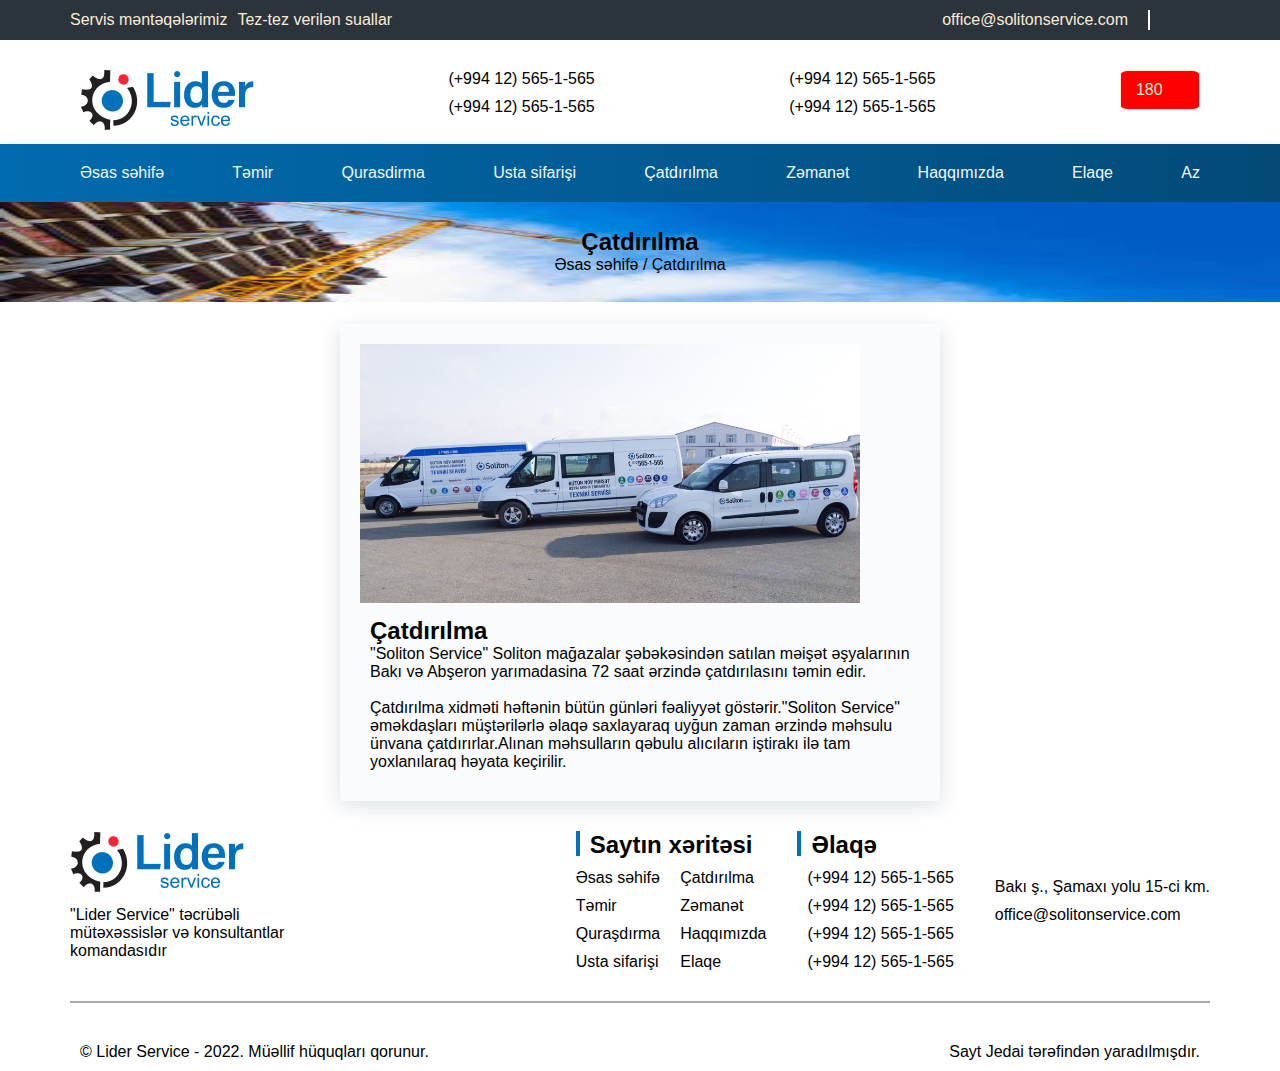
<file: html/Delivery.html>
<!DOCTYPE html>
<html lang="en">
  <head>
    <meta charset="UTF-8" />
    <meta name="viewport" content="width=device-width, initial-scale=1.0" />
    <title>Document</title>
    <link
      rel="stylesheet"
      href="https://cdnjs.cloudflare.com/ajax/libs/font-awesome/6.4.2/css/all.min.css"
      integrity="sha512-z3gLpd7yknf1YoNbCzqRKc4qyor8gaKU1qmn+CShxbuBusANI9QpRohGBreCFkKxLhei6S9CQXFEbbKuqLg0DA=="
      crossorigin="anonymous"
      referrerpolicy="no-referrer"
    />

    <link rel="stylesheet" href="../css/Delivery.css" />
  </head>
  <body>
    <div class="rows1">
      <div class="container">
        <div class="rowsservice">
          <div class="servicetext">
            <p>Servis məntəqələrimiz</p>
            <p>Tez-tez verilən suallar</p>
          </div>

          <div class="ofic">
            <i class="fa-regular fa-envelope"></i>
            <p>office@solitonservice.com</p>
            <div class="linetop"></div>
            <i class="fa-brands fa-instagram"></i>
            <i class="fa-brands fa-facebook"></i>
            <i class="fa-brands fa-whatsapp"></i>
          </div>
        </div>
      </div>
    </div>

    <header>
      <div class="container">
        <div class="liderservice">
          <div class="photolider">
            <img src="../img/logo.jpg" alt="" />
          </div>

          <div class="number1">
            <div class="num1">
              <i class="fa-solid fa-phone"></i>
              <p>(+994 12) 565-1-565</p>
            </div>
            <div class="num1">
              <i class="fa-solid fa-phone"></i>
              <p>(+994 12) 565-1-565</p>
            </div>
          </div>

          <div class="number2">
            <div class="num1">
              <i class="fa-solid fa-phone"></i>
              <p>(+994 12) 565-1-565</p>
            </div>
            <div class="num1">
              <i class="fa-solid fa-phone"></i>
              <p>(+994 12) 565-1-565</p>
            </div>
          </div>

          <div class="numbe180">
            <i class="fa-solid fa-phone"></i>
            <p>180</p>
          </div>
        </div>
      </div>
    </header>

    <div class="menyusdcard">
      <div class="container">
        <div class="menyu">
          <a href="index.html"> <p>Əsas səhifə</p></a>
          <a href="listing.html"
            ><p>Təmir<i class="fa-solid fa-caret-down"></i></p
          ></a>
          <a href="listing2.html">
            <p>Qurasdirma<i class="fa-solid fa-caret-down"></i></p
          ></a>
          <a href="master.html"><p>Usta sifarişi</p></a>
          <a href="Delivery.html"><p>Çatdırılma</p></a>
          <a href="Guarantee.html"><p>Zəmanət</p></a>
          <a href="about.html"><p>Haqqımızda</p></a>
          <a href="contaacts.html"><p>Elaqe</p></a>
          <a href=""
            ><p>Az <i class="fa-solid fa-caret-down"></i></p
          ></a>
        </div>

        <div class="barsd">
          <i class="fa-solid fa-bars"></i>
        </div>
        <div class="MobilMenu">
          <div class="close">
            <i class="fa-solid fa-x"></i>
          </div>
          <div class="menyu2">
            <a href="index.html"> <p>Əsas səhifə</p></a>
            <a href="listing.html"
              ><p>Təmir<i class="fa-solid fa-caret-down"></i></p
            ></a>
            <a href="listing2.html">
              <p>Qurasdirma<i class="fa-solid fa-caret-down"></i></p
            ></a>
            <a href="master.html"><p>Usta sifarişi</p></a>
            <a href="Delivery.html"><p>Çatdırılma</p></a>
            <a href="Guarantee.html"><p>Zəmanət</p></a>
            <a href="about.html"><p>Haqqımızda</p></a>
            <a href="contaacts.html"><p>Elaqe</p></a>
            <a href=""
              ><p>Az <i class="fa-solid fa-caret-down"></i></p
            ></a>
          </div>
        </div>
      </div>
    </div>

    <div class="photback">
      <div class="kitxhen">
        <img class="kitc" src="../img/esqddd.jpg" alt="" />

        <div class="kithcntext">
          <h2>Çatdırılma</h2>
          <p>Əsas səhifə / Çatdırılma</p>
        </div>
      </div>
    </div>

    <main>
      <div class="container">
        <div class="deliverycards">
          <div class="delvphoto">
            <img class="desv" src="../img/nv 2.png" alt="" />
          </div>

          <div class="delivtext">
            <h2 class="despdel">Çatdırılma</h2>
            <p>
              "Soliton Service" Soliton mağazalar şəbəkəsindən satılan məişət
              əşyalarının Bakı və Abşeron yarımadasina 72 saat ərzində
              çatdırılasını təmin edir.
            </p>
            <br />
            <p>
              Çatdırılma xidməti həftənin bütün günləri fəaliyyət
              göstərir."Soliton Service" əməkdaşları müştərilərlə əlaqə
              saxlayaraq uyğun zaman ərzində məhsulu ünvana çatdırırlar.Alınan
              məhsulların qəbulu alıcıların iştirakı ilə tam yoxlanılaraq həyata
              keçirilir.
            </p>
          </div>
        </div>
      </div>
    </main>
















    <footer>
      <div class="container">
        <div class="lgsbracolmn">
          <div class="logsd1colmn">
            <div class="logo">
              <img src="../img/logo.jpg" alt="" />
            </div>

            <div class="logstext">
              <p>
                "Lider Service" təcrübəli <br />
                mütəxəssislər və konsultantlar <br />
                komandasıdır
              </p>
            </div>

            <div class="iconsdthres">
              <i class="fa-brands fa-instagram"></i>
              <i class="fa-brands fa-facebook"></i>
              <i class="fa-brands fa-whatsapp"></i>
            </div>
          </div>

          <div class="brauzers">
            <div class="lvnscolmns">
              <div class="lvns">
                <div class="lv"></div>
                <h2>Saytın xəritəsi</h2>
              </div>

              <div class="homsndrows">
                <div class="homns1">
                  <div class="homns">
                    <i class="fa-solid fa-angles-right"></i>
                    <a class="hm" href="index.html"> Əsas səhifə</a>
                  </div>

                  <div class="homns">
                    <i class="fa-solid fa-angles-right"></i>
                    <a class="hm" href="listing.html"> Təmir</a>
                  </div>

                  <div class="homns">
                    <i class="fa-solid fa-angles-right"></i>
                    <a class="hm" href=""> Quraşdırma</a>
                  </div>

                  <div class="homns">
                    <i class="fa-solid fa-angles-right"></i>
                    <a class="hm" href=""> Usta sifarişi</a>
                  </div>
                </div>

                <div class="homns2">
                  <div class="homns">
                    <i class="fa-solid fa-angles-right"></i>
                    <a class="hm" href=""> Çatdırılma</a>
                  </div>

                  <div class="homns">
                    <i class="fa-solid fa-angles-right"></i>
                    <a class="hm" href=""> Zəmanət</a>
                  </div>

                  <div class="homns">
                    <i class="fa-solid fa-angles-right"></i>
                    <a class="hm" href="">Haqqımızda</a>
                  </div>

                  <div class="homns">
                    <i class="fa-solid fa-angles-right"></i>
                    <a class="hm" href=""> Elaqe</a>
                  </div>
                </div>
              </div>
            </div>

            <div class="contactds2">
              <div class="lvns">
                <div class="lv"></div>
                <h2>Əlaqə</h2>
              </div>

              <div class="phons2">
                <i class="fa-solid fa-phone"></i>
                <p>(+994 12) 565-1-565</p>
              </div>
              <div class="phons2">
                <i class="fa-solid fa-phone"></i>
                <p>(+994 12) 565-1-565</p>
              </div>
              <div class="phons2">
                <i class="fa-solid fa-phone"></i>
                <p>(+994 12) 565-1-565</p>
              </div>
              <div class="phons2">
                <i class="fa-solid fa-phone"></i>
                <p>(+994 12) 565-1-565</p>
              </div>
            </div>

            <div class="loctnbaku">
              <div class="locn2">
                <i class="fa-solid fa-location-dot"></i>
                <p>Bakı ş., Şamaxı yolu 15-ci km.</p>
              </div>

              <div class="emailsd">
                <i class="fa-solid fa-envelope"></i>
                <p>office@solitonservice.com</p>
              </div>
            </div>
          </div>
        </div>

        <div class="linesdfot"></div>

        <div class="Personstext">
          <p>© Lider Service - 2022. Müəllif hüquqları qorunur.</p>
          <p>Sayt Jedai tərəfindən yaradılmışdır.</p>
        </div>
      </div>
    </footer>

    <script src="../js/Delivery.js"></script>
  </body>
</html>
</file>
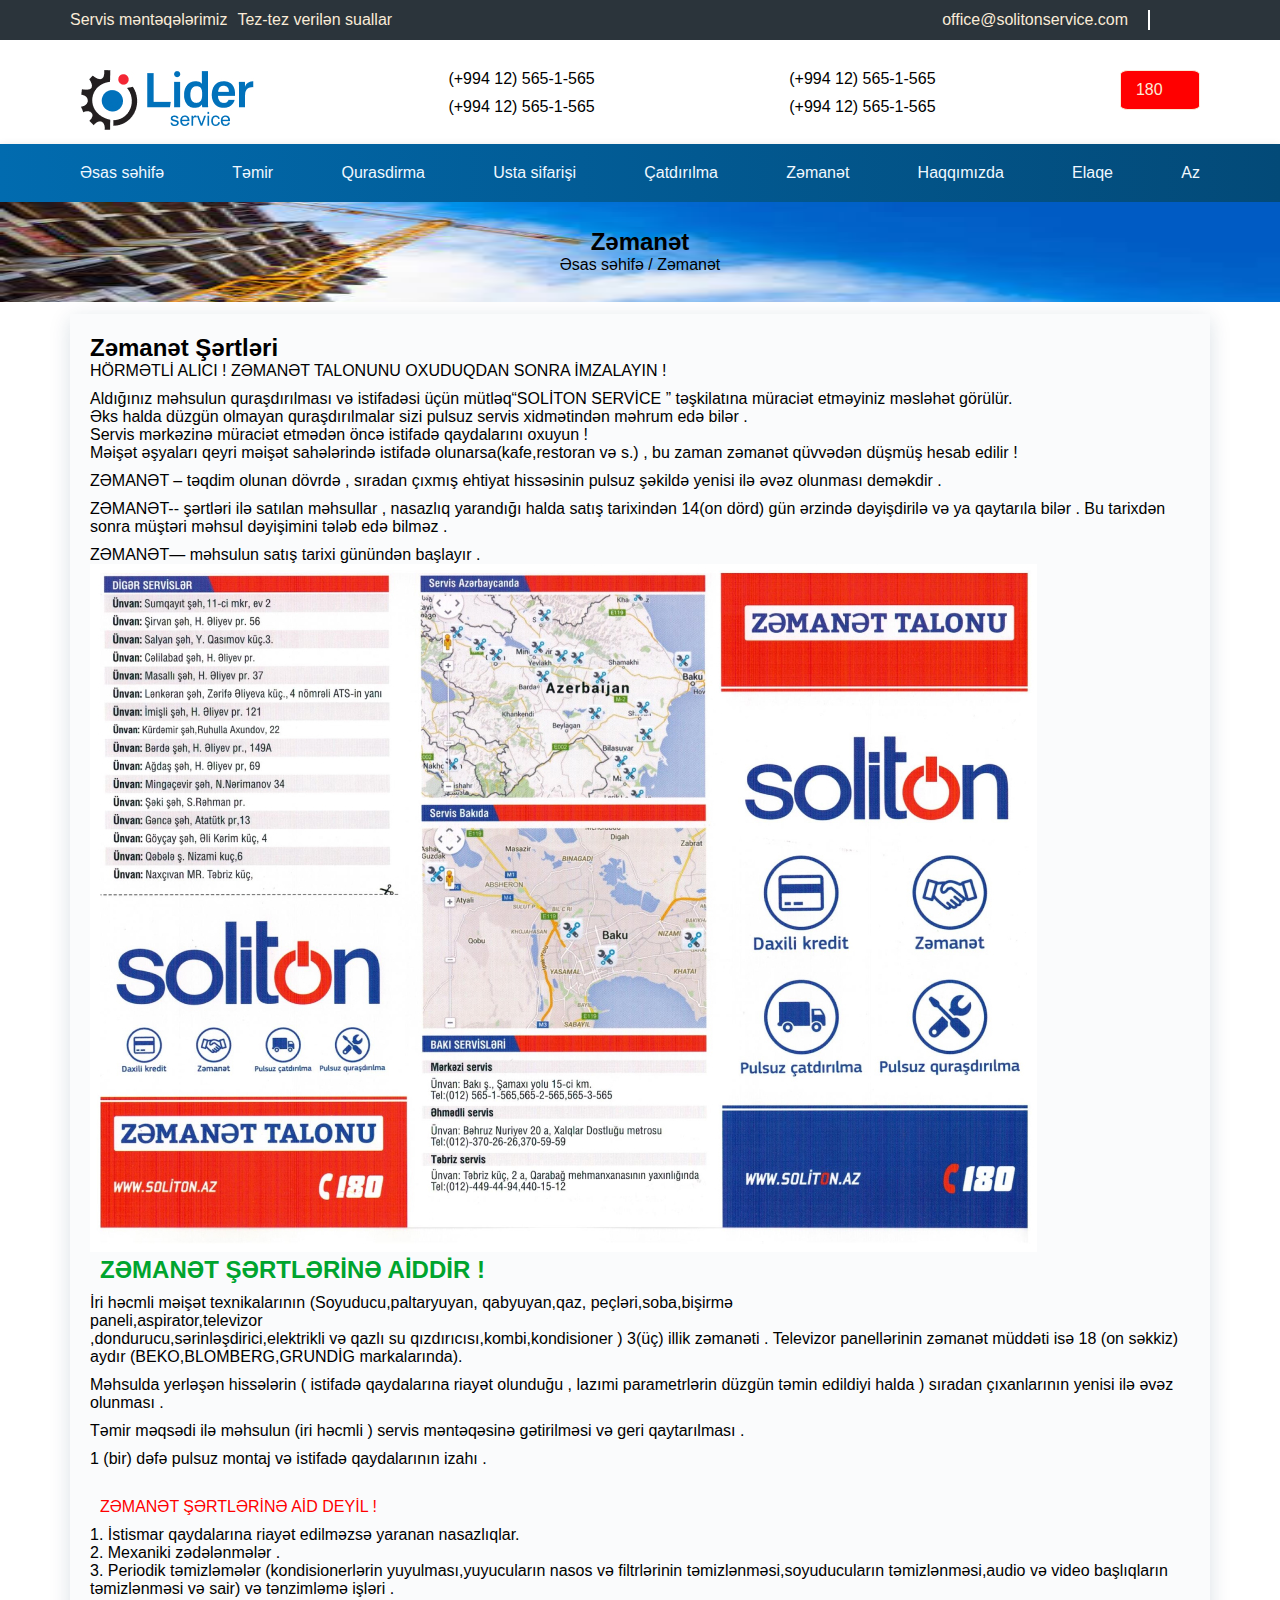
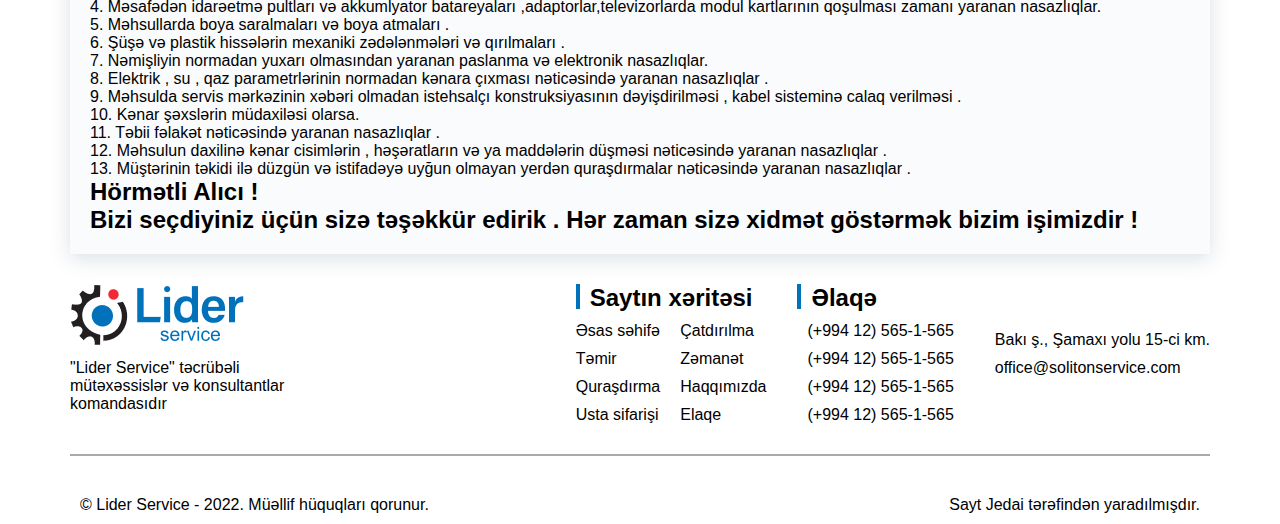
<file: html/Guarantee.html>
<!DOCTYPE html>
<html lang="en">
  <head>
    <meta charset="UTF-8" />
    <meta name="viewport" content="width=device-width, initial-scale=1.0" />
    <title>Document</title>
    <link
      rel="stylesheet"
      href="https://cdnjs.cloudflare.com/ajax/libs/font-awesome/6.4.2/css/all.min.css"
      integrity="sha512-z3gLpd7yknf1YoNbCzqRKc4qyor8gaKU1qmn+CShxbuBusANI9QpRohGBreCFkKxLhei6S9CQXFEbbKuqLg0DA=="
      crossorigin="anonymous"
      referrerpolicy="no-referrer"
    />

    <link rel="stylesheet" href="../css/Guarantee.css" />
  </head>
  <body>
    <div class="rows1">
      <div class="container">
        <div class="rowsservice">
          <div class="servicetext">
            <p>Servis məntəqələrimiz</p>
            <p>Tez-tez verilən suallar</p>
          </div>

          <div class="ofic">
            <i class="fa-regular fa-envelope"></i>
            <p>office@solitonservice.com</p>
            <div class="linetop"></div>
            <i class="fa-brands fa-instagram"></i>
            <i class="fa-brands fa-facebook"></i>
            <i class="fa-brands fa-whatsapp"></i>
          </div>
        </div>
      </div>
    </div>

    <header>
      <div class="container">
        <div class="liderservice">
          <div class="photolider">
            <img src="../img/logo.jpg" alt="" />
          </div>

          <div class="number1">
            <div class="num1">
              <i class="fa-solid fa-phone"></i>
              <p>(+994 12) 565-1-565</p>
            </div>
            <div class="num1">
              <i class="fa-solid fa-phone"></i>
              <p>(+994 12) 565-1-565</p>
            </div>
          </div>

          <div class="number2">
            <div class="num1">
              <i class="fa-solid fa-phone"></i>
              <p>(+994 12) 565-1-565</p>
            </div>
            <div class="num1">
              <i class="fa-solid fa-phone"></i>
              <p>(+994 12) 565-1-565</p>
            </div>
          </div>

          <div class="numbe180">
            <i class="fa-solid fa-phone"></i>
            <p>180</p>
          </div>
        </div>
      </div>
    </header>

    <div class="menyusdcard">
      <div class="container">
        <div class="menyu">
          <a href="index.html"> <p>Əsas səhifə</p></a>
          <a href="listing.html"
            ><p>Təmir<i class="fa-solid fa-caret-down"></i></p
          ></a>
          <a href="listing2.html">
            <p>Qurasdirma<i class="fa-solid fa-caret-down"></i></p
          ></a>
          <a href="master.html"><p>Usta sifarişi</p></a>
          <a href="Delivery.html"><p>Çatdırılma</p></a>
          <a href="Delivery.html"><p>Zəmanət</p></a>
          <a href="about.html"><p>Haqqımızda</p></a>
          <a href="contaacts.html"><p>Elaqe</p></a>
          <a href=""
            ><p>Az <i class="fa-solid fa-caret-down"></i></p
          ></a>
        </div>

        <div class="barsd">
          <i class="fa-solid fa-bars"></i>
        </div>
        <div class="MobilMenu">
          <div class="close">
            <i class="fa-solid fa-x"></i>
          </div>
          <div class="menyu2">
            <a href="index.html"> <p>Əsas səhifə</p></a>
            <a href="listing.html"
              ><p>Təmir<i class="fa-solid fa-caret-down"></i></p
            ></a>
            <a href="listing2.html">
              <p>Qurasdirma<i class="fa-solid fa-caret-down"></i></p
            ></a>
            <a href="master.html"><p>Usta sifarişi</p></a>
            <a href="Delivery.html"><p>Çatdırılma</p></a>
            <a href="Guarantee.html"><p>Zəmanət</p></a>
            <a href="about.html"><p>Haqqımızda</p></a>
            <a href="contaacts.html"><p>Elaqe</p></a>
            <a href=""
              ><p>Az <i class="fa-solid fa-caret-down"></i></p
            ></a>
          </div>
        </div>
      </div>
    </div>

    <div class="photback">
      <div class="kitxhen">
        <img class="kitc" src="../img/esqddd.jpg" alt="" />

        <div class="kithcntext">
          <h2>Zəmanət </h2>
          <p>Əsas səhifə / Zəmanət </p>
        </div>
      </div>
    </div>


<main>
    <div class="container">


        <div class="gurantestcardspoht">

            <div class="gurantecards">
    <h2>Zəmanət Şərtləri</h2>
    
    <div class="delivp">
    
        <p>HÖRMƏTLİ  ALICI ! ZƏMANƏT TALONUNU OXUDUQDAN SONRA İMZALAYIN !</p>
        
        <p>Aldığınız məhsulun quraşdırılması və istifadəsi üçün mütləq“SOLİTON SERVİCE ” təşkilatına müraciət etməyiniz məsləhət görülür. <br> Əks halda düzgün olmayan quraşdırılmalar sizi pulsuz servis xidmətindən məhrum edə bilər . <br> Servis mərkəzinə müraciət etmədən öncə istifadə qaydalarını oxuyun ! <br> Məişət əşyaları qeyri məişət sahələrində istifadə olunarsa(kafe,restoran və s.) , bu zaman zəmanət qüvvədən düşmüş hesab edilir !</p>
        
        <p>  ZƏMANƏT – təqdim olunan dövrdə , sıradan çıxmış ehtiyat hissəsinin pulsuz şəkildə yenisi ilə əvəz olunması deməkdir .</p>
            
        <p>  ZƏMANƏT-- şərtləri ilə satılan məhsullar , nasazlıq yarandığı halda satış tarixindən 14(on dörd) gün ərzində dəyişdirilə və ya qaytarıla bilər . Bu tarixdən sonra müştəri məhsul dəyişimini tələb edə bilməz .</p>
            
        <p>   ZƏMANƏT— məhsulun satış tarixi günündən başlayır .</p>
    </div>
    
            </div>
    
    
    
    <div class="delivphoto">
        <img  class="delvs" src="../img/zemanet.jpg" alt="">
    </div>
    
    
    <div class="delivcorect">
        <div class="corec">
            <i class="fa-solid fa-check"></i>
            <h2>ZƏMANƏT  ŞƏRTLƏRİNƏ AİDDİR !</h2>
        </div>
        <p>        İri həcmli məişət texnikalarının (Soyuducu,paltaryuyan,<span class="qaz"> qabyuyan,qaz</span>, peçləri,soba,bişirmə <br> paneli,aspirator,televizor <br>,dondurucu,sərinləşdirici,elektrikli və qazlı su qızdırıcısı,kombi,kondisioner ) 3(üç) illik zəmanəti . Televizor panellərinin zəmanət müddəti isə 18 (on səkkiz) aydır (BEKO,BLOMBERG,GRUNDİG markalarında).</p>
    <p>Məhsulda yerləşən hissələrin ( istifadə qaydalarına riayət olunduğu , lazımi parametrlərin düzgün təmin edildiyi halda ) sıradan çıxanlarının yenisi ilə əvəz olunması .</p>
    
    <p>Təmir məqsədi ilə məhsulun (iri həcmli ) servis məntəqəsinə gətirilməsi və geri qaytarılması .</p>
    <p>1 (bir) dəfə pulsuz montaj və istifadə qaydalarının izahı .</p>
    </div>
    
    
    
    <div class="deliveror">
        <div class="eror">
            <i class="fa-solid fa-x"></i>
            <p>ZƏMANƏT ŞƏRTLƏRİNƏ AİD  DEYİL !</p>
        </div>
        <div class="erornumb">
    
            <p>1.    İstismar qaydalarına riayət edilməzsə yaranan nasazlıqlar. <br>
                2.    Mexaniki zədələnmələr .<br>
                3.    Periodik təmizləmələr (kondisionerlərin yuyulması,yuyucuların nasos və filtrlərinin təmizlənməsi,soyuducuların təmizlənməsi,audio və video başlıqların təmizlənməsi və sair) və tənzimləmə işləri .<br>
                4.    Məsafədən idarəetmə pultları və akkumlyator batareyaları ,adaptorlar,televizorlarda modul kartlarının qoşulması zamanı yaranan nasazlıqlar.<br>
                5.    Məhsullarda boya saralmaları və boya atmaları .<br>
                6.    Şüşə və plastik hissələrin mexaniki zədələnmələri və qırılmaları .<br>
                7.    Nəmişliyin normadan yuxarı olmasından yaranan paslanma və elektronik nasazlıqlar.<br>
                8.    Elektrik , su , qaz parametrlərinin normadan kənara çıxması nəticəsində yaranan nasazlıqlar .<br>
                9.    Məhsulda servis mərkəzinin xəbəri olmadan istehsalçı konstruksiyasının dəyişdirilməsi , kabel sisteminə calaq verilməsi .<br>
                10.  Kənar şəxslərin müdaxiləsi olarsa.<br>
                11.  Təbii fəlakət nəticəsində yaranan nasazlıqlar .<br>
                12.  Məhsulun daxilinə kənar cisimlərin , həşəratların və ya maddələrin düşməsi nəticəsində yaranan nasazlıqlar .<br>
                13.  Müştərinin təkidi ilə düzgün və istifadəyə uyğun olmayan yerdən quraşdırmalar nəticəsində yaranan nasazlıqlar . </p>
        </div>
    </div>
    
    <h2>Hörmətli Alıcı !</h2>
    
    <h2>Bizi seçdiyiniz üçün sizə təşəkkür edirik . Hər zaman sizə xidmət göstərmək bizim işimizdir !</h2>
    

        </div>    

    </div>
</main>













    <footer>
      <div class="container">
        <div class="lgsbracolmn">
          <div class="logsd1colmn">
            <div class="logo">
              <img src="../img/logo.jpg" alt="" />
            </div>

            <div class="logstext">
              <p>
                "Lider Service" təcrübəli <br />
                mütəxəssislər və konsultantlar <br />
                komandasıdır
              </p>
            </div>

            <div class="iconsdthres">
              <i class="fa-brands fa-instagram"></i>
              <i class="fa-brands fa-facebook"></i>
              <i class="fa-brands fa-whatsapp"></i>
            </div>
          </div>

          <div class="brauzers">
            <div class="lvnscolmns">
              <div class="lvns">
                <div class="lv"></div>
                <h2>Saytın xəritəsi</h2>
              </div>

              <div class="homsndrows">
                <div class="homns1">
                  <div class="homns">
                    <i class="fa-solid fa-angles-right"></i>
                    <a class="hm" href="index.html"> Əsas səhifə</a>
                  </div>

                  <div class="homns">
                    <i class="fa-solid fa-angles-right"></i>
                    <a class="hm" href="listing.html"> Təmir</a>
                  </div>

                  <div class="homns">
                    <i class="fa-solid fa-angles-right"></i>
                    <a class="hm" href=""> Quraşdırma</a>
                  </div>

                  <div class="homns">
                    <i class="fa-solid fa-angles-right"></i>
                    <a class="hm" href=""> Usta sifarişi</a>
                  </div>
                </div>

                <div class="homns2">
                  <div class="homns">
                    <i class="fa-solid fa-angles-right"></i>
                    <a class="hm" href=""> Çatdırılma</a>
                  </div>

                  <div class="homns">
                    <i class="fa-solid fa-angles-right"></i>
                    <a class="hm" href=""> Zəmanət</a>
                  </div>

                  <div class="homns">
                    <i class="fa-solid fa-angles-right"></i>
                    <a class="hm" href="">Haqqımızda</a>
                  </div>

                  <div class="homns">
                    <i class="fa-solid fa-angles-right"></i>
                    <a class="hm" href=""> Elaqe</a>
                  </div>
                </div>
              </div>
            </div>

            <div class="contactds2">
              <div class="lvns">
                <div class="lv"></div>
                <h2>Əlaqə</h2>
              </div>

              <div class="phons2">
                <i class="fa-solid fa-phone"></i>
                <p>(+994 12) 565-1-565</p>
              </div>
              <div class="phons2">
                <i class="fa-solid fa-phone"></i>
                <p>(+994 12) 565-1-565</p>
              </div>
              <div class="phons2">
                <i class="fa-solid fa-phone"></i>
                <p>(+994 12) 565-1-565</p>
              </div>
              <div class="phons2">
                <i class="fa-solid fa-phone"></i>
                <p>(+994 12) 565-1-565</p>
              </div>
            </div>

            <div class="loctnbaku">
              <div class="locn2">
                <i class="fa-solid fa-location-dot"></i>
                <p>Bakı ş., Şamaxı yolu 15-ci km.</p>
              </div>

              <div class="emailsd">
                <i class="fa-solid fa-envelope"></i>
                <p>office@solitonservice.com</p>
              </div>
            </div>
          </div>
        </div>

        <div class="linesdfot"></div>

        <div class="Personstext">
          <p class="pesonslid">© Lider Service - 2022. Müəllif hüquqları qorunur.</p>
          <p>Sayt Jedai tərəfindən yaradılmışdır.</p>
        </div>
      </div>
    </footer>

    <script src="../js/Guarantee.js"></script>
  </body>
</html>
</file>
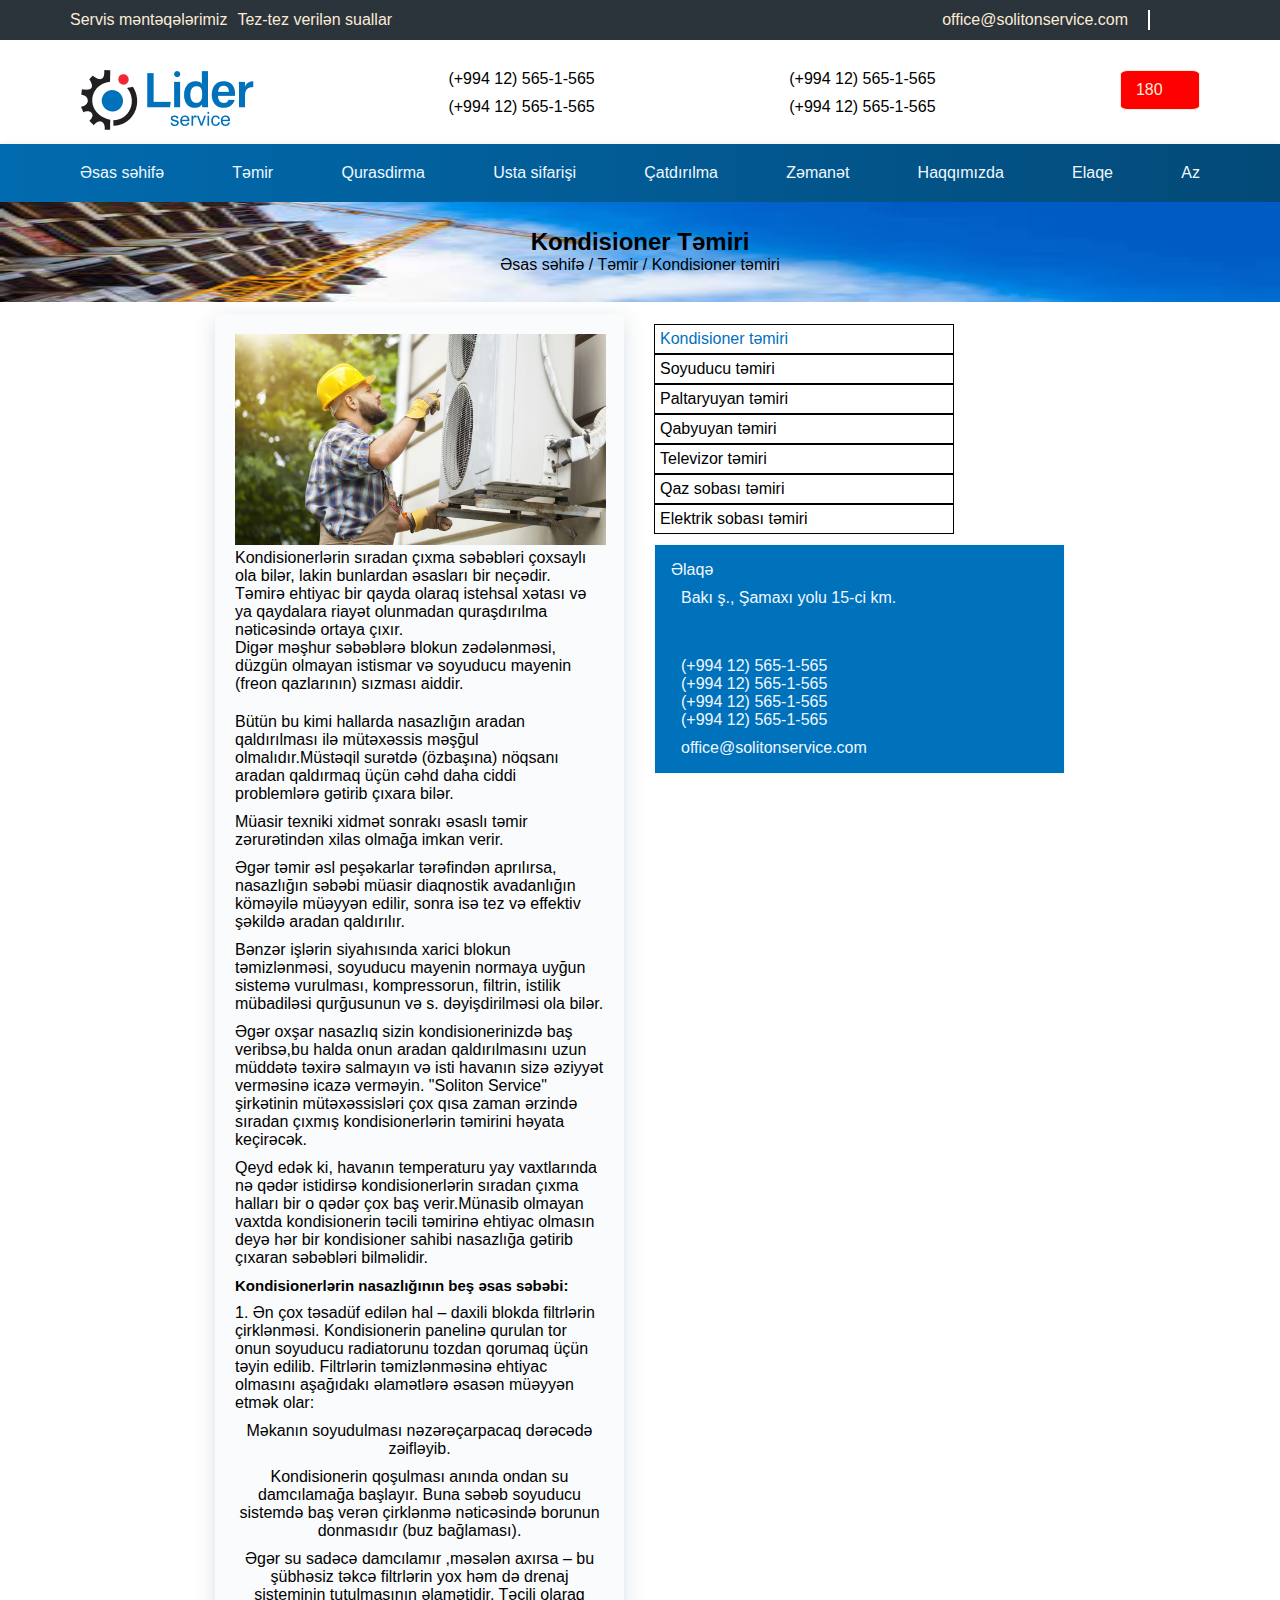
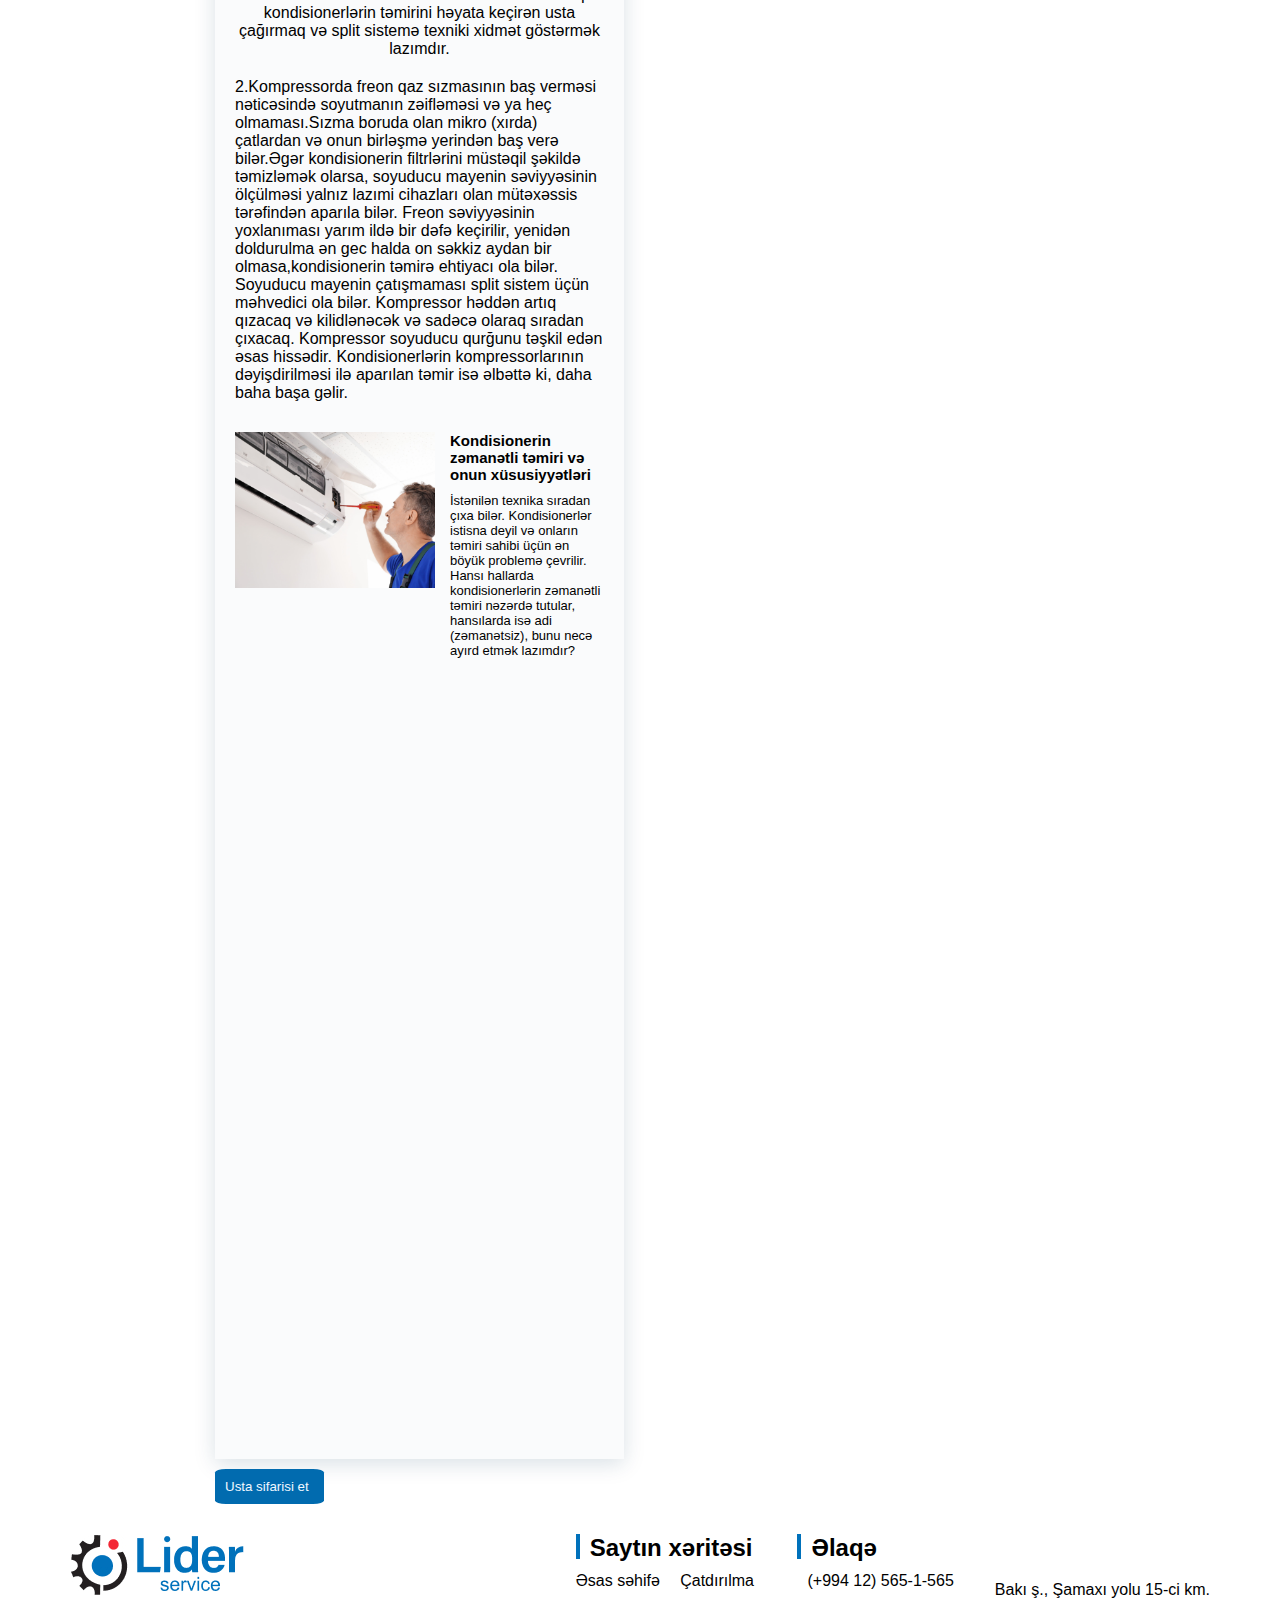
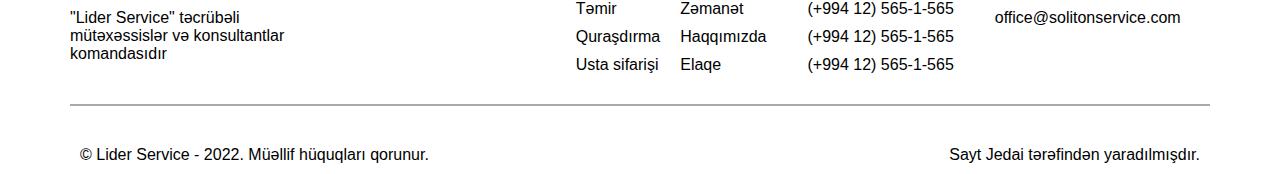
<file: html/konstruktur2.html>
<!DOCTYPE html>
<html lang="en">
  <head>
    <meta charset="UTF-8" />
    <meta name="viewport" content="width=device-width, initial-scale=1.0" />
    <title>Document</title>
    <link
      rel="stylesheet"
      href="https://cdnjs.cloudflare.com/ajax/libs/font-awesome/6.4.2/css/all.min.css"
      integrity="sha512-z3gLpd7yknf1YoNbCzqRKc4qyor8gaKU1qmn+CShxbuBusANI9QpRohGBreCFkKxLhei6S9CQXFEbbKuqLg0DA=="
      crossorigin="anonymous"
      referrerpolicy="no-referrer"
    />
    <link rel="stylesheet" href="../css/konstruktur2.css" />
  </head>
  <body>
    <div class="rows1">
      <div class="container">
        <div class="rowsservice">
          <div class="servicetext">
            <p>Servis məntəqələrimiz</p>
            <p>Tez-tez verilən suallar</p>
          </div>

          <div class="ofic">
            <i class="fa-regular fa-envelope"></i>
            <p>office@solitonservice.com</p>
            <div class="linetop"></div>
            <i class="fa-brands fa-instagram"></i>
            <i class="fa-brands fa-facebook"></i>
            <i class="fa-brands fa-whatsapp"></i>
          </div>
        </div>
      </div>
    </div>

    <header>
      <div class="container">
        <div class="liderservice">
          <div class="photolider">
            <img src="../img/logo.jpg" alt="" />
          </div>

          <div class="number1">
            <div class="num1">
              <i class="fa-solid fa-phone"></i>
              <p>(+994 12) 565-1-565</p>
            </div>
            <div class="num1">
              <i class="fa-solid fa-phone"></i>
              <p>(+994 12) 565-1-565</p>
            </div>
          </div>

          <div class="number2">
            <div class="num1">
              <i class="fa-solid fa-phone"></i>
              <p>(+994 12) 565-1-565</p>
            </div>
            <div class="num1">
              <i class="fa-solid fa-phone"></i>
              <p>(+994 12) 565-1-565</p>
            </div>
          </div>

          <div class="numbe180">
            <i class="fa-solid fa-phone"></i>
            <p>180</p>
          </div>
        </div>
      </div>
    </header>

    <div class="menyusdcard">
      <div class="container">
        <div class="menyu">
          <a href="index.html"> <p>Əsas səhifə</p></a>
          <a href="listing.html"
            ><p>Təmir<i class="fa-solid fa-caret-down"></i></p
          ></a>
          <a href="listing2.html">
            <p>Qurasdirma<i class="fa-solid fa-caret-down"></i></p
          ></a>
          <a href="master.html"><p>Usta sifarişi</p></a>
          <a href="Delivery.html"><p>Çatdırılma</p></a>
          <a href="Guarantee.html"><p>Zəmanət</p></a>
          <a href="about.html"><p>Haqqımızda</p></a>
          <a href="contaacts.html"><p>Elaqe</p></a>
          <a href=""
            ><p>Az <i class="fa-solid fa-caret-down"></i></p
          ></a>
        </div>

        <div class="barsd">
          <i class="fa-solid fa-bars"></i>
        </div>
        <div class="MobilMenu">
          <div class="close">
            <i class="fa-solid fa-x"></i>
          </div>
          <div class="menyu2">
            <a href="index.html"> <p>Əsas səhifə</p></a>
            <a href="listing.html"
              ><p>Təmir<i class="fa-solid fa-caret-down"></i></p
            ></a>
            <a href="listing2.html">
              <p>Qurasdirma<i class="fa-solid fa-caret-down"></i></p
            ></a>
            <a href="master.html"><p>Usta sifarişi</p></a>
            <a href="Delivery.html"><p>Çatdırılma</p></a>
            <a href="Guarantee.html"><p>Zəmanət</p></a>
            <a href="about.html"><p>Haqqımızda</p></a>
            <a href="contaacts.html"><p>Elaqe</p></a>
            <a href=""
              ><p>Az <i class="fa-solid fa-caret-down"></i></p
            ></a>
          </div>
        </div>
      </div>
    </div>

    <div class="photback">
      <div class="kitxhen">
        <img class="kitc" src="../img/esqddd.jpg" alt="" />

        <div class="kithcntext">
          <h2>Kondisioner Təmiri</h2>
          <p>Əsas səhifə
            /
            Təmir
            /
            Kondisioner təmiri</p>
        </div>
      </div>
    </div>

    <main>
        <div class="container">
<div class="conrowseg">


    <div class="conts">
    
        <div class="constabouts">
            <div class="container">
        
        <div class="abuoutcards">
        <div class="imgsab">
        
            <img class="abs" src="../img/chistkablokovkondicionerovdomashnihiofisnyh2 1 (1).png" alt="">
        </div>
        
        
        <div class="aboutsp1">
        <p>Kondisionerlərin sıradan çıxma səbəbləri çoxsaylı ola bilər, lakin bunlardan əsasları bir neçədir. Təmirə ehtiyac bir qayda olaraq istehsal xətası və ya qaydalara riayət olunmadan quraşdırılma nəticəsində ortaya çıxır. <br>
            Digər məşhur səbəblərə blokun zədələnməsi, düzgün olmayan istismar və soyuducu mayenin (freon qazlarının) sızması aiddir.
            <br>
            
          
            
          
          
            
        
            
          
            
          </p>
        
        
        
        </div>
        
        <div class="aboutsp2">
            <p>  Bütün bu kimi hallarda nasazlığın aradan qaldırılması ilə mütəxəssis məşğul olmalıdır.Müstəqil surətdə (özbaşına) nöqsanı aradan qaldırmaq üçün cəhd daha ciddi problemlərə gətirib çıxara bilər.</p>
        </div>
        
        <div class="aboutsp3">
            <p>  Müasir texniki xidmət sonrakı əsaslı təmir zərurətindən xilas olmağa imkan verir.
            </p>
        </div>
        
        
        <div class="aboutsp4">
            <p>  Əgər təmir əsl peşəkarlar tərəfindən aprılırsa, nasazlığın səbəbi müasir diaqnostik avadanlığın köməyilə müəyyən edilir, sonra isə tez və effektiv şəkildə aradan qaldırılır.</p>
        </div>
        
        <div class="aboutsp5">
            <p>    Bənzər işlərin siyahısında xarici blokun təmizlənməsi, soyuducu mayenin normaya uyğun sistemə vurulması, kompressorun, filtrin, istilik mübadiləsi qurğusunun və s. dəyişdirilməsi ola bilər.  </p>
        </div>
        
        <div class="abouts6p">
            <p>  Əgər oxşar nasazlıq sizin kondisionerinizdə baş veribsə,bu halda onun aradan qaldırılmasını uzun müddətə təxirə salmayın və isti havanın sizə əziyyət verməsinə icazə verməyin. "Soliton Service" şirkətinin mütəxəssisləri çox qısa zaman ərzində sıradan çıxmış kondisionerlərin təmirini həyata keçirəcək.</p>
        </div>
        
        <div class="abouts7p">
            <p>  Qeyd edək ki, havanın temperaturu yay vaxtlarında nə qədər istidirsə kondisionerlərin sıradan çıxma halları bir o qədər çox baş verir.Münasib olmayan vaxtda kondisionerin təcili təmirinə ehtiyac olmasın deyə hər bir kondisioner sahibi nasazlığa gətirib çıxaran səbəbləri bilməlidir.</p>
        </div>
        
        
        
        
        <div class="erorsquestions">
            <div class="questnhead">
                <h2 class="kondp">Kondisionerlərin nasazlığının beş əsas səbəbi:</h2>
            </div>
        
        <div class="quesitnp1">
        <p>1. Ən çox təsadüf edilən hal – daxili blokda filtrlərin çirklənməsi. Kondisionerin panelinə qurulan tor onun soyuducu radiatorunu tozdan qorumaq üçün təyin edilib. Filtrlərin təmizlənməsinə ehtiyac olmasını aşağıdakı əlamətlərə əsasən müəyyən etmək olar:</p>
        </div>
        <div class="qeustnp2">
        <p>Məkanın soyudulması nəzərəçarpacaq dərəcədə zəifləyib.</p>
        </div>
        
        <div class="qeustnp3">
        <p>Kondisionerin qoşulması anında ondan su damcılamağa başlayır. Buna səbəb soyuducu sistemdə baş verən çirklənmə nəticəsində borunun donmasıdır (buz bağlaması).   </p>
        </div>
        
        <div class="qeustnp4">
        <p>Əgər su sadəcə damcılamır ,məsələn axırsa – bu şübhəsiz təkcə filtrlərin yox həm də drenaj sisteminin tutulmasının əlamətidir. Təcili olaraq kondisionerlərin təmirini həyata keçirən usta çağırmaq və split sistemə texniki xidmət göstərmək lazımdır.   </p>
        </div>
        <div class="questionsp5">
        <p>2.Kompressorda freon qaz sızmasının baş verməsi nəticəsində soyutmanın zəifləməsi və ya heç olmaması.Sızma boruda olan mikro (xırda) çatlardan və onun birləşmə yerindən baş verə bilər.Əgər kondisionerin filtrlərini müstəqil şəkildə təmizləmək olarsa, soyuducu mayenin səviyyəsinin ölçülməsi yalnız lazımi cihazları olan mütəxəssis tərəfindən aparıla bilər. Freon səviyyəsinin yoxlanıması yarım ildə bir dəfə keçirilir, yenidən doldurulma ən gec halda on səkkiz aydan bir olmasa,kondisionerin təmirə ehtiyacı ola bilər. Soyuducu mayenin çatışmaması split sistem üçün məhvedici ola bilər. Kompressor həddən artıq qızacaq və kilidlənəcək və sadəcə olaraq sıradan çıxacaq. Kompressor soyuducu qurğunu təşkil edən əsas hissədir. Kondisionerlərin kompressorlarının dəyişdirilməsi ilə aparılan təmir isə əlbəttə ki, daha baha başa gəlir.</p>
        </div>
        
        
        
        </div>
        
        
        
        
        <div class="konpersonbuy">
        
        
        <div class="personkond">
        <img class="pesons5" src="../img/Mask Group (5).png" alt="">
        </div>
        
        <div class="personstextp">
        <h2 class="kos">Kondisionerin zəmanətli təmiri və onun xüsusiyyətləri</h2>
        <p class="arz">İstənilən texnika sıradan çıxa bilər. Kondisionerlər istisna deyil və onların təmiri sahibi üçün ən böyük problemə çevrilir. Hansı hallarda kondisionerlərin zəmanətli təmiri nəzərdə tutular, hansılarda isə adi (zəmanətsiz), bunu necə ayırd etmək lazımdır?
        
        </p>
        </div>
        
        
        
        </div>
        
        
        
        
        
        
        
        
        </div>
        
        
        
        
        
        
        
        
        
        
        
        
            </div>
        </div>
        
        
        
        
        
        
        <div class="personworks">
            <button class="workedsz">Usta sifarisi et <i class="fa-solid fa-right-long"></i></button>
        </div>
    
    </div>    
    
    
    
    <div class="egcontolmn">
    
        <div class="egcards">
        
            
            <div class="egb">
                <p class="blsdkond">Kondisioner təmiri</p>
            </div>
            
            <div class="egb">
                <p>Soyuducu təmiri</p>
            </div>
            
            <div class="egb">
                <p>Paltaryuyan təmiri</p>
            </div>
            
            
            <div class="egb">
                <p>Qabyuyan təmiri</p>
            </div>
            
            
            <div class="egb">
                <p>Televizor təmiri</p>
            </div>
            
            
            <div class="egb">
                <p>Qaz sobası təmiri</p>
            </div>
            
            
            <div class="egb">
                <p>Elektrik sobası təmiri</p>
            </div>
        </div>
        
        
        <div class="contactscard">
            <p>Əlaqə</p>
            <div class="locbaku">
              <i class="fa-solid fa-location-dot"></i>
              <p>Bakı ş., Şamaxı yolu 15-ci km.</p>
            </div>
        
            <div class="phonsrowsd">
              <div class="phons">
                <i class="fa-solid fa-phone"></i>
              </div>
        
              <div class="numberscolmn">
                <p>(+994 12) 565-1-565</p>
                <p>(+994 12) 565-1-565</p>
                <p>(+994 12) 565-1-565</p>
                <p>(+994 12) 565-1-565</p>
              </div>
            </div>
        
            <div class="mesagetext">
              <i class="fa-regular fa-envelope"></i>
              <p>office@solitonservice.com</p>
            </div>
          </div>
    </div>
</div>

        </div>
    </main>












    <footer>
      <div class="container">
        <div class="lgsbracolmn">
          <div class="logsd1colmn">
            <div class="logo">
              <img src="../img/logo.jpg" alt="" />
            </div>

            <div class="logstext">
              <p>
                "Lider Service" təcrübəli <br />
                mütəxəssislər və konsultantlar <br />
                komandasıdır
              </p>
            </div>

            <div class="iconsdthres">
              <i class="fa-brands fa-instagram"></i>
              <i class="fa-brands fa-facebook"></i>
              <i class="fa-brands fa-whatsapp"></i>
            </div>
          </div>

          <div class="brauzers">
            <div class="lvnscolmns">
              <div class="lvns">
                <div class="lv"></div>
                <h2>Saytın xəritəsi</h2>
              </div>

              <div class="homsndrows">
                <div class="homns1">
                  <div class="homns">
                    <i class="fa-solid fa-angles-right"></i>
                    <a class="hm" href="index.html"> Əsas səhifə</a>
                  </div>

                  <div class="homns">
                    <i class="fa-solid fa-angles-right"></i>
                    <a class="hm" href="listing.html"> Təmir</a>
                  </div>

                  <div class="homns">
                    <i class="fa-solid fa-angles-right"></i>
                    <a class="hm" href="listing2.html"> Quraşdırma</a>
                  </div>

                  <div class="homns">
                    <i class="fa-solid fa-angles-right"></i>
                    <a class="hm" href=""> Usta sifarişi</a>
                  </div>
                </div>

                <div class="homns2">
                  <div class="homns">
                    <i class="fa-solid fa-angles-right"></i>
                    <a class="hm" href=""> Çatdırılma</a>
                  </div>

                  <div class="homns">
                    <i class="fa-solid fa-angles-right"></i>
                    <a class="hm" href=""> Zəmanət</a>
                  </div>

                  <div class="homns">
                    <i class="fa-solid fa-angles-right"></i>
                    <a class="hm" href="">Haqqımızda</a>
                  </div>

                  <div class="homns">
                    <i class="fa-solid fa-angles-right"></i>
                    <a class="hm" href=""> Elaqe</a>
                  </div>
                </div>
              </div>
            </div>

            <div class="contactds2">
              <div class="lvns">
                <div class="lv"></div>
                <h2>Əlaqə</h2>
              </div>

              <div class="phons2">
                <i class="fa-solid fa-phone"></i>
                <p>(+994 12) 565-1-565</p>
              </div>
              <div class="phons2">
                <i class="fa-solid fa-phone"></i>
                <p>(+994 12) 565-1-565</p>
              </div>
              <div class="phons2">
                <i class="fa-solid fa-phone"></i>
                <p>(+994 12) 565-1-565</p>
              </div>
              <div class="phons2">
                <i class="fa-solid fa-phone"></i>
                <p>(+994 12) 565-1-565</p>
              </div>
            </div>

            <div class="loctnbaku">
              <div class="locn2">
                <i class="fa-solid fa-location-dot"></i>
                <p>Bakı ş., Şamaxı yolu 15-ci km.</p>
              </div>

              <div class="emailsd">
                <i class="fa-solid fa-envelope"></i>
                <p>office@solitonservice.com</p>
              </div>
            </div>
          </div>
        </div>

        <div class="linesdfot"></div>

        <div class="Personstext">
          <p>© Lider Service - 2022. Müəllif hüquqları qorunur.</p>
          <p>Sayt Jedai tərəfindən yaradılmışdır.</p>
        </div>
      </div>
    </footer>

    <script src="../js/konstruktur2.js"></script>
  </body>
</html>
</file>
<file: css/style.css>
.container {
  max-width: 1140px;
  width: 100%;
  margin: 0 auto;
  text-decoration: none;
}

a {
  text-decoration: none;
  color: aliceblue;
}

* {
  margin: 0;
  padding: 0;
  box-sizing: border-box;
  text-decoration: none;
  list-style-type: none;
  outline: none;
  font-family: Arial, Helvetica, sans-serif;
}

.menyu {
  display: flex;
  flex-direction: row;
  align-items: center;
  justify-content: space-between;
  padding: 10px;

  color: antiquewhite;
}

.barsd {
  display: none;
}

.MobilMenu {
  display: none;
}

.showMobilmenu {
  display: block !important;
  padding: 30px;
  z-index: 9;
  top: 228px;
  right: 0;
  position: fixed;
  background: rebeccapurple;
}

.menyusdcard {
  padding: 10px;
  background: linear-gradient(90deg, #016baf 0%, #034a78 100%);
  box-shadow: 0px 5px 10px 0px rgba(0, 0, 0, 0.25);
}
.ban {
  width: 100%;
}

.banner {
  position: relative;
}

.phoottext {
  top: 242px;
  position: absolute;
  left: 109px;
  font-size: 32px;
}

.lidertext {
  color: #016baf;
}

.twelw {
  border: 1px solid;
  width: 100px;
  height: 40px;

  background-color: red;
  color: aliceblue;
  text-align: center;
}

.brends {
  display: flex;
  flex-direction: row;
  justify-content: center;
  align-items: center;
  gap: 30px;
  margin-top: 30px;
  font-size: 10px;
}

.als {
  text-align: center;
  margin-top: 20px;
}

.ofic {
  display: flex;
  flex-direction: row;
  align-items: center;
  gap: 20px;
}

.rowsservice {
  display: flex;
  flex-direction: row;
  justify-content: space-between;
  align-items: center;
}

.numbe180 {
  display: flex;
  flex-direction: row;
  align-items: center;
  gap: 10px;
  border: 1px solid;
  border-radius: 10%;
  width: 80px;
  padding: 5px;
  color: antiquewhite;
  height: 40px;
  background-color: red;
}

.liderservice {
  display: flex;
  flex-direction: row;
  justify-content: space-between;
  padding: 10px;
  margin-top: 20px;
}

.linetop {
  border: 1px solid white;
  width: 1px;
  height: 20px;
}

.number2 {
  display: flex;
  flex-direction: column;
  gap: 10px;
}

.number1 {
  display: flex;
  flex-direction: column;
  gap: 10px;
}

.num1 {
  display: flex;
  flex-direction: row;
  align-items: center;
  gap: 10px;
}

.rows1 {
  display: flex;
  flex-direction: row;
  align-items: center;
  justify-content: space-between;
  padding: 10px;
  background: rgba(43, 52, 59, 1);
  color: antiquewhite;
}

.servicetext {
  display: flex;
  flex-direction: row;
  gap: 10px;
  align-items: center;
}

.menyu2 {
  display: flex;
  flex-direction: column;
  gap: 10px;
}

.rowlinez {
  border: 2px solid brown;
  width: 80px;
}

.rowsdln {
  display: flex;
  flex-direction: row;
  justify-content: center;
  align-items: center;
  margin-top: 30px;
}

.kond {
  text-align: center;
}

.servcicons {
  text-align: center;
  border: 1px solid;
  overflow: hidden;
  width: 100px;
  height: 100px;
  border-radius: 50%;
  margin: 0 auto;
  position: relative;
  bottom: -50px;
}

.servcicons::before {
  content: "";
  position: absolute;
  width: 0;
  left: 0;
  height: 100%;
  transition: all 0.4s linear;
  background: #0071bb;
  z-index: -1;
  color: aliceblue;
}

.servcicons:hover.servcicons::before {
  width: 100%;
}

.servcicons:hover .fa-right-long {
  color: aliceblue;
}

.cards1 {
  box-shadow: rgba(43, 52, 59, 1);
  width: 200px;
  overflow: hidden;
  background: url(<path-to-image>), lightgray 50% / cover no-repeat;
  mix-blend-mode: multiply;
  background: url("../img/card-bg.png"),
    linear-gradient(rgba(236, 241, 251, 1), rgba(236, 241, 251, 1));
  background-size: cover;
  background-position: center center;
}

.cards1:hover {
  transform: translateY(-5px);
}

.cardssdrowsd {
  display: flex;
  flex-direction: row;
  justify-content: center;
  align-items: center;
  gap: 10px;
  margin-top: 10px;
}

.imgsoyd {
  text-align: center;
  margin-top: 8px;
}

.imgpaltar {
  text-align: center;
  margin-top: 8px;
}

.imgqab {
  text-align: center;
  margin-top: 8px;
}

.btnsall {
  display: flex;
  flex-direction: row;
  align-items: center;
  gap: 10px;
  justify-content: center;
  margin-top: 30px;
}

.btnsall:hover {
  transform: translateX(10px);
}

.alsd {
  border: none;
  border-radius: 10%;
  padding: 10px 15px 10px;
  color: #034a78;
  background-color: aliceblue;
}

.popularicons {
  display: flex;
  flex-direction: row;
  align-items: center;
  gap: 10px;
  justify-content: center;
  margin-top: 30px;
}

.incsd1 {
  width: 130px;
  border-radius: 8px;
  text-align: center;

  border: 1px solid;
}
.incsd6 {
  width: 160px;
  border-radius: 8px;
  text-align: center;

  border: 1px solid;
}

.incsd5 {
  width: 130px;
  border-radius: 8px;
  text-align: center;
  border: 1px solid;
}

.incsd2 {
  width: 130px;
  border-radius: 8px;
  text-align: center;

  border: 1px solid;
  width: 150px;
}

.incsd4 {
  width: 130px;
  border-radius: 8px;
  text-align: center;

  border: 1px solid;
  width: 150px;
}

.incsd3 {
  width: 130px;
  border-radius: 8px;
  text-align: center;

  border: 1px solid;
  width: 200px;
}

.locs {
  width: 100%;
}

.serviclication {
  background-color: rgba(0, 81, 136, 1);
  margin-top: 30px;
}

.haqd {
  width: 300px;
}

.servc {
  text-align: center;
  color: aliceblue;
  font-size: 20px;
  padding: 3px;
}

.avward {
  display: flex;
  flex-direction: row;
  align-items: center;
  gap: 10px;
}
.eht1 {
  display: flex;
  flex-direction: column;
  gap: 10px;
  margin-top: 53px;
}

.ehtconst {
  display: flex;
  flex-direction: row;
  align-items: center;
  gap: 10px;
}

.servicdcolmntext {
  display: flex;
  flex-direction: column;
  gap: 10px;
  align-items: center;
}

.wroks {
  display: flex;
  flex-direction: row;
  justify-content: space-between;
  padding: 10px;
  align-items: center;
}

.rightleft {
  display: flex;
  flex-direction: row;
  gap: 10px;
}

.sercvstextrowsd {
  display: flex;
  flex-direction: row;
  justify-content: space-between;
  padding: 10px;
  margin-top: 40px;
}

.workscards1 {
  display: flex;
  flex-direction: column;
}

.mask {
  width: 100%;
  height: 100%;
}

.ptextd {
  border: 1px solid;
  text-align: center;
  background: #153e5a;
  width: 230px;
  height: 30px;
  color: aliceblue;
}

.img2 {
  background-image: url("../img/image\ 1.jpg");
  background-repeat: no-repeat;
}

.imsd2 {
  margin-left: 66px;
  margin-top: 66px;
}

.lorem1 {
  border: 1px solid;
  padding: 10px;
  width: 600px;
  margin-top: 15px;
}
.lormd1s {
  color: #0071bb;
}

.ustlorem {
  margin-top: 5px;
}

.locbaku {
  display: flex;
  flex-direction: row;
  align-items: center;
  gap: 10px;
}

.contactscard {
  display: flex;
  flex-direction: column;
  gap: 10px;
  width: 411px;
  border: 1px solid;
  padding: 16px;
  background-color: #0071bb;
  color: aliceblue;
}

.phonsrowsd {
  display: flex;
  flex-direction: row;
  align-items: center;
  gap: 10px;
}

.mesagetext {
  display: flex;
  flex-direction: row;
  align-items: center;
  gap: 10px;
}
.numberscolmn {
  margin-top: 40px;
}

.wrokspacket {
  border: 1px solid;
  padding: 10px;
  width: 489px;
  height: 227px;
  background-color: white;
}

.imgs::before {
  box-shadow: rgba(228, 160, 160, 0.25);
}

.constph {
  width: 100%;
  height: 300px;
}

.workscontrows {
  margin-top: -243px;
  display: flex;
  flex-direction: row;
}

.inps2 {
  margin-top: 10px;
}
.inps1 {
  margin-top: 6px;
}

.btnsdsall {
  margin-top: 20px;
}
.hovdbutons {
  width: 142px;
  border: none;
  border-radius: 10%;
  padding: 10px 15px 10px;
  background: rgba(0, 113, 187, 1);
  color: aliceblue;
}
.inpdd1 {
  height: 18px;
  width: 104px;
  border: none;
  border-bottom: 1px solid;
}
.fa-plus {
  color: #0071bb;
}

.lorem2 {
  padding: 10px;
  display: flex;
  flex-direction: row;
  justify-content: space-between;
  width: 500px;
  height: 50px;
  border: 1px solid;
}

.lormtext {
  margin-top: 10px;
}

.loremad {
  display: flex;
  flex-direction: row;
  justify-content: space-between;
  align-items: center;
}

.questionscolmn {
  display: flex;
  flex-direction: column;
  gap: 10px;
  align-items: center;
}

.questionsrowsd {
  display: flex;
  flex-direction: row;
  justify-content: center;
  align-items: center;
  gap: 30px;
}

.logsd1colmn {
  display: flex;
  flex-direction: column;

  gap: 10px;
}

.iconsdthres {
  display: flex;
  gap: 10px;
  font-size: 30px;
}

.lvns {
  display: flex;
  flex-direction: row;
  gap: 10px;
}

.lv {
  border: 2px solid #0071bb;
  width: 1px;
  height: 25px;
}

.hm {
  color: black;
}

.fa-angles-right {
  color: #0071bb;
}

.homns1 {
  display: flex;
  flex-direction: column;
  gap: 10px;
}

.homns2 {
  display: flex;
  flex-direction: column;
  gap: 10px;
}

.phons2 {
  display: flex;
  flex-direction: row;
  gap: 10px;
}

.contactds2 {
  display: flex;
  flex-direction: column;
  gap: 10px;
}

.locn2 {
  display: flex;
  flex-direction: row;
  gap: 10px;
}

.emailsd {
  display: flex;
  flex-direction: row;
  gap: 10px;
}

.loctnbaku {
  display: flex;
  flex-direction: column;
  gap: 10px;
}

.brauzers {
  display: flex;
  flex-direction: row;
  align-items: center;
  justify-content: space-between;
  gap: 31px;
}

.lvnscolmns {
  display: flex;
  flex-direction: column;
  gap: 10px;
}

.homsndrows {
  display: flex;
  flex-direction: row;
  gap: 20px;
}

.lgsbracolmn {
  display: flex;
  flex-direction: row;
  align-items: center;
  justify-content: space-between;
  margin-top: 30px;
}

.linesdfot {
  border: 1px solid darkgray;
  margin-top: 30px;
}

.Personstext {
  display: flex;
  flex-direction: row;
  align-items: center;
  justify-content: space-between;
  margin-top: 30px;
  padding: 10px;
}

.mySwiper,
.swiper2 {
  width: 100%;
  margin: 50px 0;
}

.swiper-button-next {
  position: relative;
  bottom: 516px;
  left: 900px;
}

.swiper-button-prev {
  position: relative;
  bottom: 490px;
  left: 100px;
}

.swiper-wrapper {
  margin-top: 20px;
}

.itemcar {
  border: 1px solid;
  /* width: 300px; */
}

.itemcar1 {
  background: #fafbfc;
  box-shadow: 0px 5px 20px 0px rgba(3, 54, 87, 0.15);
}
.itemcar1 img {
  width: 100%;
}

.itemtext {
  border: 1px solid;
}

.itemcar img {
  width: 100%;
}

@media (max-width: 1200px) {
  .container {
    max-width: 960px;
  }
}

@media (max-width: 992px) {
  .container {
    max-width: 720px;
  }
}

@media (max-width: 768px) {
  .container {
    max-width: 540px;
  }

  .barsd {
    display: block;
  }

  .cards1 {
    width: 100%;
  }

  .btnsds {
    width: 100%;
  }
  .contactscard{
    width: 100%;
}


  .menyu2 {
    display: flex;
    flex-direction: column;
    gap: 10px ;
    margin-top: 10px;
  }
  .swiper-button-prev{
    display: none;
  }

  .incsd1 {
    width: 100%;
  }

  .incsd2 {
    width: 100%;
  }

  .incsd3 {
    width: 100%;
  }

  .incsd4 {
    width: 100%;
  }
  .threpages{
    width: 200px !important;
  }

  .loremad {
    display: flex;
    flex-direction: row;
    gap: 2px;
  }

  .fa-plus {
    text-align: center;
  }

  .lorem2 {
    display: flex;
    flex-direction: row;
    gap: 2px;
    width: 200px;
    height: 100px;
  }

  .servicdphotos1 {
    width: 100%;
  }

  .eht1 {
    text-align: center;
  }

  .ehtconst {
    display: flex;
    flex-direction: column;
    gap: 10px;
  }

  .incsd5 {
    width: 100%;
  }

  .incsd6 {
    width: 100%;
  }

  .menyu {
    display: none;
  }

  .rowsservice {
    display: flex;
    flex-direction: column;
    gap: 10px;
  }

  .servicetext {
    display: flex;
    flex-direction: column;
    gap: 5px;
    justify-content: center;
  }

  .ofic {
    display: flex;
    flex-direction: row;
  }

  .phoottext {
    top: 580px;
    position: absolute;
    left: 109px;
    font-size: 32px;
  }

  .liderservice {
    display: flex;
    flex-direction: column;
    gap: 10px;
    justify-content: center;
  }
  .photolider {
    margin: auto;
  }
  .number1 {
    margin: auto;
  }
  .number2 {
    margin: auto;
  }

  .numbe180 {
    margin: auto;
    width: 100%;
  }

  .lgsbracolmn {
    flex-direction: column !important;
  }

  .brauzers {
    display: flex !important;
    flex-direction: column !important;
    gap: 20px;
    justify-content: center;
    margin-top: 20px;
  }

  .homsndrows {
    display: flex !important;
    flex-direction: column !important;
    gap: 10px;
    justify-content: center;
  }

  .loctnbaku {
    display: flex !important;
    flex-direction: column !important;
  }

  .locn2 {
    display: flex !important;
    flex-direction: column !important;
    align-items: center;
  }

  .emailsd {
    display: flex !important;
    flex-direction: column !important;
    align-items: center;
  }

  .Personstext {
    display: flex !important;
    flex-direction: column !important;
    gap: 10px;
    justify-content: center !important;
  }

  .iconsdthres {
    margin: auto;
  }

  .iconsdthres {
    display: flex !important;
    flex-direction: column !important;
    gap: 10px;
    justify-content: center !important;
  }

  .brends {
    display: flex !important;
    flex-direction: column !important;
    gap: 10px;
    justify-content: center !important;
  }

  .questionsrowsd {
    display: flex !important;
    flex-direction: column !important;
    gap: 10px;
    justify-content: center !important;
  }

  .workscontrows {
    display: flex !important;
    flex-direction: column !important;
    gap: 10px;
    margin-top: -593px;
  }

  .constph {
    width: 100%;
    height: 661px;
  }

  .imgs {
    margin-top: 20px;
  }

  .inps1 {
    display: flex !important;
    flex-direction: column !important;
    gap: 10px;
  }
  .locbaku {
    display: flex !important;
    flex-direction: column !important;
    gap: 10px;
  }

  .phonsrowsd {
    display: flex !important;
    flex-direction: column !important;
    gap: 10px;
  }

  .mesagetext {
    display: flex !important;
    flex-direction: column !important;
    gap: 10px;
  }

  .inps2 {
    display: flex !important;
    flex-direction: column !important;
    gap: 10px;
  }

  .wrokspacket {
    border: 1px solid;
    padding: 10px;
   width: 100% !important;
    height: 267px;
    background-color: white;
  }
  .lorem1{
    width:300px;
  }

  .hovdbutons {
    width: 100%;
  }

  .cardssdrowsd {
    display: flex !important;
    flex-direction: column !important;
    gap: 10px;
    justify-content: center !important;
  }

  .servicdphotos1 {
    margin: auto;
  }

  .haqd {
    width: 100%;
  }

  .sercvstextrowsd {
    display: flex !important;
    flex-direction: column !important;
    gap: 10px;
    justify-content: center !important;
  }

  .locs {
    width: 100%;
  }

  .popularicons {
    display: flex !important;
    flex-direction: column !important;
    gap: 10px;
    justify-content: center !important;
  }

  .alsd {
    width: 100%;
  }

  .swiper-button-prev {
    position: relative;
    bottom: 301px;
    left: 500px;
    color: #0071bb;
  }

  .swiper-button-next {
    position: relative;
    bottom: 323px;
    left: 42px;
    color: #0071bb;
  }

  .swiper-button-prev2 {
    position: relative;
    bottom: 301px;
    left: 500px;
    background-color: red;
  }

  #consd {
    color: red !important;
  }

  .section2carusel {
    display: flex;
    /* flex-direction: row; */
    background-color: red;
  }
}

@media (max-width: 576px) {
  .container {
    max-width: 95%;
  }
  .threpages{
    width:200px !important ;
  }
}
</file>
<file: css/about.css>
.kithcntext{
    margin-top: -78px;
    text-align: center;
}

.kitc{
    width: 100%;
    height: 100px;

}



.rows1{
display: flex;
flex-direction: row;
align-items: center;
justify-content: space-between;
padding: 10px;
background: rgba(43, 52, 59, 1);
color: antiquewhite;
}

.container {
max-width: 1140px;
width: 100%;
margin: 0 auto;
text-decoration: none;
}

a{
text-decoration: none;
color: aliceblue;
}


* {
margin: 0;
padding: 0;
box-sizing: border-box;
text-decoration: none;
list-style-type: none;
outline: none;
font-family: Arial, Helvetica, sans-serif;
}
.rowsservice{
display: flex;
flex-direction: row;
justify-content: space-between;
align-items: center;
}
.servicetext{
display: flex;
flex-direction: row;
gap: 10px;
align-items: center;
}

.ofic{
display: flex;
flex-direction: row;
align-items: center;
gap: 20px;
}
.liderservice{
display: flex;
flex-direction: row;
justify-content: space-between;
padding: 10px;
margin-top: 20px;
}
.number1{
display: flex;
flex-direction: column;
gap: 10px;
}

.num1{
display: flex;
flex-direction: row;
align-items: center;
gap: 10px;
}
.number2{
display: flex;
flex-direction: column;
gap: 10px;
}

.numbe180{
display: flex;
flex-direction: row;
align-items: center;
gap: 10px;
border: 1px solid;
border-radius: 10%;
width: 80px;
padding: 5px;
color: antiquewhite;
height: 40px;
background-color: red;
}
.linetop{
border: 1px solid white;
width: 1px;
height: 20px;

}
.menyusdcard{

padding: 10px;
background: linear-gradient(90deg, #016BAF 0%, #034A78 100%);
box-shadow: 0px 5px 10px 0px rgba(0, 0, 0, 0.25);


}
.menyu{
display: flex;
flex-direction: row;
align-items: center;
justify-content: space-between;
padding: 10px;

color: antiquewhite;
}

.barsd{
    display: none;
  }

  .ehtconst {
    display: flex;
    flex-direction: row;
    align-items: center;
    gap: 10px;
  }

  .ehtrows{
    display: flex;
    flex-direction: row;
    gap: 10px;
    margin-top: 10px;
  }

  .liderservicifram{
    background: #FAFBFC;
    box-shadow: 0px 5px 20px 0px rgba(3, 54, 87, 0.15);
    padding: 30px;
    width: 600px;
    margin: auto;
    margin-top: 40px;
  }



.ehtconst{
  display: flex;
  flex-direction: row;
  gap: 10px;
}


.ehtsdcolmnsd{
  display: flex;
  flex-direction: column;
  gap: 20px;
}

.avward{
  display: flex;
  flex-direction: row;
  gap: 10px;
}










  .servctext{
    display: flex;
    flex-direction: column;
    gap: 30px;
  }

  .servc {
    text-align: center;
    color: black;
    font-size: 20px;
    padding: 3px;
  }
  .locs {
    width: 100%;
  }
  .serviclication {
    background-color: rgba(0, 81, 136, 1);
    margin-top: 30px;
}

.contacts{
  border: none;
  border-radius: 10%;
  padding: 10px 15px 10px 10px;
  background-color: #0071BB;
  color: aliceblue;
  margin: auto;
  margin-top: 20px;
}

.butonscontact{
  text-align: center;
}
  

  .serviccenter{
    display: flex;
    flex-direction: row;
    gap: 40px;

    padding: 10px;
  }

  .threpages{
    width: 721px;
    height: 479px;
    margin-top: 35px;
    background: #FAFBFC;
    box-shadow: 0px 5px 20px 0px rgba(3, 54, 87, 0.15);
  }

.MobilMenu {
display: none;
}

.showMobilmenu {
  display: block !important;
  padding: 30px;
  z-index: 9;
  top: 120px;
  right: 0;
  position: fixed;
  background: rebeccapurple;
}





.logsd1colmn{
display: flex;
flex-direction: column;

gap: 10px;
}

.iconsdthres{
display: flex;
gap: 10px;
font-size: 30px;
}



.lvns{
display: flex;
flex-direction: row;
gap: 10px;
}

.lv{
border: 2px solid #0071BB;;
width: 1px ;
height: 25px;
}

.hm{
color: black

}

.fa-angles-right{
color: #0071BB;
}


.homns1{
display: flex;
flex-direction: column;
gap: 10px;
}

.homns2{
display: flex;
flex-direction: column;
gap: 10px;
}

.phons2{
display: flex;
flex-direction: row;
gap: 10px;
}

.contactds2{
display: flex;
flex-direction: column;
gap: 10px;
}


.locn2{

display: flex;
flex-direction: row;
gap: 10px;
}

.emailsd{
display: flex;
flex-direction: row;
gap: 10px;
}

.loctnbaku{
display: flex;
flex-direction: column;
gap: 10px;
}


.brauzers{
display: flex;
flex-direction: row;
align-items: center;
justify-content: space-between;
gap: 31px;
}


.lvnscolmns{
display: flex;
flex-direction: column;
gap: 10px;
}


.homsndrows{
display: flex;
flex-direction: row;
gap: 20px;
}


.lgsbracolmn{
display: flex;
flex-direction: row;
align-items: center;
justify-content: space-between;
margin-top: 30px;
}

.linesdfot{
border: 1px solid  darkgray;
margin-top: 30px;
}


.Personstext{
display: flex;
flex-direction: row;
align-items: center;
justify-content: space-between;
margin-top: 30px;
padding: 10px;
}



@media (max-width: 1200px) {
.container {
  max-width: 960px;
}
}

@media (max-width: 992px) {
.container {
  max-width: 720px;
}
}

@media (max-width: 768px) {
.container {
  max-width: 540px;
}

.ehtrows{
  display: flex !important;
  flex-direction: column !important;
  gap: 10px;
}
.threpages{
  width: 100% !important;
}
.ehtconst{
  display: flex !important;
  flex-direction: column !important;
  gap: 10px;
}

.serviccenter{
  display: flex !important;
  flex-direction: column !important;
  gap: 10px;
  align-items: center;
}

.masks{
  width: 330px;
 
}

.contacts{
  width: 100%;
}

.serviclication{
  margin-top: 420px;
}

.serviccenter{
  display: flex !important;
  flex-direction: column !important;
  gap: 10px;
}

iframe{
  width: 100%;
}

.liderservicifram{
  width: 100%;
}


.barsd{
    display: block;
}

.menyu2{
    display: flex;
    flex-direction: column;
    gap: 10px;
    margin-top: 10px;
}

.menyu{
    display: none;
}


.rowsservice{
display: flex;
flex-direction: column;
gap: 10px;
}

.servicetext{
display: flex;
flex-direction: column;
gap: 5px;
justify-content: center;
}

.ofic{
display: flex;
flex-direction: row;
}

.phoottext{
top: 580px;
position: absolute;
left: 109px;
font-size: 32px;
}

.liderservice{
display: flex;
flex-direction: column;
gap: 10px;
justify-content: center;
}
.photolider{
margin: auto;
}
.number1{
margin: auto;
}
.number2{
margin: auto;
}

.numbe180{
margin: auto;
width: 100%;
}

.lgsbracolmn{
flex-direction: column !important;
}

.brauzers{
display: flex !important;
flex-direction: column !important;
gap: 20px;
justify-content: center;
margin-top: 20px;
}

.homsndrows{
display: flex !important;
flex-direction: column !important;
gap: 10px;
justify-content: center;
}

.loctnbaku{
display: flex !important;
flex-direction: column !important;
}

.locn2{
display: flex !important;
flex-direction: column !important;
align-items: center;
}


.emailsd{
display: flex !important;
flex-direction: column !important;
align-items: center;
}

.Personstext{
display: flex !important;
flex-direction: column !important;
gap: 10px;
justify-content: center !important;
}

.iconsdthres{
margin: auto;
}
.iconsdthres{
display: flex !important;
flex-direction: column !important;
gap: 10px;
justify-content: center !important;
}



}


@media (max-width: 576px) {
.container {
  max-width: 95%;
}
}
</file>
<file: css/contacts.css>
.kithcntext{
    margin-top: -78px;
    text-align: center;
}

.kitc{
    width: 100%;
    height: 100px;

}



.rows1{
display: flex;
flex-direction: row;
align-items: center;
justify-content: space-between;
padding: 10px;
background: rgba(43, 52, 59, 1);
color: antiquewhite;
}

.container {
max-width: 1140px;
width: 100%;
margin: 0 auto;
text-decoration: none;
}

a{
text-decoration: none;
color: aliceblue;
}


* {
margin: 0;
padding: 0;
box-sizing: border-box;
text-decoration: none;
list-style-type: none;
outline: none;
font-family: Arial, Helvetica, sans-serif;
}
.rowsservice{
display: flex;
flex-direction: row;
justify-content: space-between;
align-items: center;
}
.servicetext{
display: flex;
flex-direction: row;
gap: 10px;
align-items: center;
}

.ofic{
display: flex;
flex-direction: row;
align-items: center;
gap: 20px;
}
.liderservice{
display: flex;
flex-direction: row;
justify-content: space-between;
padding: 10px;
margin-top: 20px;
}
.number1{
display: flex;
flex-direction: column;
gap: 10px;
}

.num1{
display: flex;
flex-direction: row;
align-items: center;
gap: 10px;
}
.number2{
display: flex;
flex-direction: column;
gap: 10px;
}

.numbe180{
display: flex;
flex-direction: row;
align-items: center;
gap: 10px;
border: 1px solid;
border-radius: 10%;
width: 80px;
padding: 5px;
color: antiquewhite;
height: 40px;
background-color: red;
}
.linetop{
border: 1px solid white;
width: 1px;
height: 20px;

}
.menyusdcard{

padding: 10px;
background: linear-gradient(90deg, #016BAF 0%, #034A78 100%);
box-shadow: 0px 5px 10px 0px rgba(0, 0, 0, 0.25);


}
.menyu{
display: flex;
flex-direction: row;
align-items: center;
justify-content: space-between;
padding: 10px;

color: antiquewhite;
}
.barsd{
    display: none;
  }

.MobilMenu {
display: none;
}

.showMobilmenu {
  display: block !important;
  padding: 30px;
  z-index: 9;
  top: 0;
  right: 0;
  position: fixed;
  background: rebeccapurple;
}

.phn{
    display: flex;
    flex-direction: row;
    gap: 10px;
}

.roadcards1{
    background: #FAFBFC;
    box-shadow: 0px 5px 20px 0px rgba(3, 54, 87, 0.15);
    
    margin-top: 40px;
    padding: 20px;
    width: 200px;
    height: 200px;
}

.roadcards2{
    background: #FAFBFC;
    box-shadow: 0px 5px 20px 0px rgba(3, 54, 87, 0.15);
    width: 300px;
    padding: 20px;
}

.roadscolmnsd{
    display: flex;
    flex-direction: column;
    gap: 10px;
}

.contatcsroads{
    display: flex;
    flex-direction: row;
    gap: 40px;
    margin: auto;
    justify-content: center;
    align-items: center;
    margin-top: 40px;
}

.sevrcloc{
    text-align: center;
    margin-top: 20px;
}

.fg{
    width: 100%;
}

.phgap{
    display: flex;
    flex-direction: column;
    gap: 10px;
}


.logsd1colmn{
display: flex;
flex-direction: column;

gap: 10px;
}

.iconsdthres{
display: flex;
gap: 10px;
font-size: 30px;
}



.lvns{
display: flex;
flex-direction: row;
gap: 10px;
}

.lv{
border: 2px solid #0071BB;;
width: 1px ;
height: 25px;
}

.hm{
color: black

}

.fa-angles-right{
color: #0071BB;
}


.homns1{
display: flex;
flex-direction: column;
gap: 10px;
}

.homns2{
display: flex;
flex-direction: column;
gap: 10px;
}

.phons2{
display: flex;
flex-direction: row;
gap: 10px;
}

.contactds2{
display: flex;
flex-direction: column;
gap: 10px;
}


.locn2{

display: flex;
flex-direction: row;
gap: 10px;
}

.emailsd{
display: flex;
flex-direction: row;
gap: 10px;
}

.loctnbaku{
display: flex;
flex-direction: column;
gap: 10px;
}


.brauzers{
display: flex;
flex-direction: row;
align-items: center;
justify-content: space-between;
gap: 31px;
}


.lvnscolmns{
display: flex;
flex-direction: column;
gap: 10px;
}


.homsndrows{
display: flex;
flex-direction: row;
gap: 20px;
}


.lgsbracolmn{
display: flex;
flex-direction: row;
align-items: center;
justify-content: space-between;
margin-top: 30px;
}

.linesdfot{
border: 1px solid  darkgray;
margin-top: 30px;
}


.Personstext{
display: flex;
flex-direction: row;
align-items: center;
justify-content: space-between;
margin-top: 30px;
padding: 10px;
}



@media (max-width: 1200px) {
.container {
  max-width: 960px;
}
}

@media (max-width: 992px) {
.container {
  max-width: 720px;
}
}

@media (max-width: 768px) {
.container {
  max-width: 540px;
}

.contatcsroads{
    display: flex;
    flex-direction: column;
    gap: 10px;
    justify-content: center;
}

.roadscolmnsd{
    display: flex;
    flex-direction: column;
    gap: 10px;
    justify-content: center;
}

.roadcards1{
    width: 100% !important;
}
.roadscolmnsd{
    width: 100% !important;
}

.sevrcloc{
    width: 100% !important;
}

.fg{
    width: 100% !important;
}

.roadcards2{
    width: 100%;
}


.barsd{
    display: block;
}

.menyu2 {
    display: flex;
    flex-direction: column;
    gap: 10px ;
    margin-top: 10px;
  }
.menyu{
    display: none;
}


.rowsservice{
display: flex;
flex-direction: column;
gap: 10px;
}

.servicetext{
display: flex;
flex-direction: column;
gap: 5px;
justify-content: center;
}

.ofic{
display: flex;
flex-direction: row;
}

.phoottext{
top: 580px;
position: absolute;
left: 109px;
font-size: 32px;
}

.liderservice{
display: flex;
flex-direction: column;
gap: 10px;
justify-content: center;
}
.photolider{
margin: auto;
}
.number1{
margin: auto;
}
.number2{
margin: auto;
}

.numbe180{
margin: auto;
width: 100%;
}

.lgsbracolmn{
flex-direction: column !important;
}

.brauzers{
display: flex !important;
flex-direction: column !important;
gap: 20px;
justify-content: center;
margin-top: 20px;
}

.homsndrows{
display: flex !important;
flex-direction: column !important;
gap: 10px;
justify-content: center;
}

.loctnbaku{
display: flex !important;
flex-direction: column !important;
}

.locn2{
display: flex !important;
flex-direction: column !important;
align-items: center;
}


.emailsd{
display: flex !important;
flex-direction: column !important;
align-items: center;
}

.Personstext{
display: flex !important;
flex-direction: column !important;
gap: 10px;
justify-content: center !important;
}

.iconsdthres{
margin: auto;
}
.iconsdthres{
display: flex !important;
flex-direction: column !important;
gap: 10px;
justify-content: center !important;
}



}


@media (max-width: 576px) {
.container {
  max-width: 95%;
}
}
</file>
<file: css/Delivery.css>
.kithcntext{
    margin-top: -78px;
    text-align: center;
}

.kitc{
    width: 100%;
    height: 100px;

}



.rows1{
display: flex;
flex-direction: row;
align-items: center;
justify-content: space-between;
padding: 10px;
background: rgba(43, 52, 59, 1);
color: antiquewhite;
}

.container {
max-width: 1140px;
width: 100%;
margin: 0 auto;
text-decoration: none;
}

a{
text-decoration: none;
color: aliceblue;
}


* {
margin: 0;
padding: 0;
box-sizing: border-box;
text-decoration: none;
list-style-type: none;
outline: none;
font-family: Arial, Helvetica, sans-serif;
}
.rowsservice{
display: flex;
flex-direction: row;
justify-content: space-between;
align-items: center;
}
.servicetext{
display: flex;
flex-direction: row;
gap: 10px;
align-items: center;
}

.ofic{
display: flex;
flex-direction: row;
align-items: center;
gap: 20px;
}
.liderservice{
display: flex;
flex-direction: row;
justify-content: space-between;
padding: 10px;
margin-top: 20px;
}
.number1{
display: flex;
flex-direction: column;
gap: 10px;
}

.num1{
display: flex;
flex-direction: row;
align-items: center;
gap: 10px;
}
.number2{
display: flex;
flex-direction: column;
gap: 10px;
}

.numbe180{
display: flex;
flex-direction: row;
align-items: center;
gap: 10px;
border: 1px solid;
border-radius: 10%;
width: 80px;
padding: 5px;
color: antiquewhite;
height: 40px;
background-color: red;
}
.linetop{
border: 1px solid white;
width: 1px;
height: 20px;

}
.menyusdcard{

padding: 10px;
background: linear-gradient(90deg, #016BAF 0%, #034A78 100%);
box-shadow: 0px 5px 10px 0px rgba(0, 0, 0, 0.25);


}
.menyu{
display: flex;
flex-direction: row;
align-items: center;
justify-content: space-between;
padding: 10px;

color: antiquewhite;
}
.barsd{
    display: none;
  }

.MobilMenu {
display: none;
}

.showMobilmenu {
  display: block !important;
  padding: 30px;
  z-index: 9;
  top: 0;
  right: 0;
  position: fixed;
  background: rebeccapurple;
}

.desv{
    width: 500px;
}

.deliverycards{
    width: 600px;
    margin: auto;
    margin-top: 40px;
    padding: 20px;
    margin-top: 50px;
    background: #FAFBFC;
box-shadow: 0px 5px 20px 0px rgba(3, 54, 87, 0.15);
}
.delivtext{
    padding: 10px;
}



.logsd1colmn{
display: flex;
flex-direction: column;

gap: 10px;
}

.iconsdthres{
display: flex;
gap: 10px;
font-size: 30px;
}



.lvns{
display: flex;
flex-direction: row;
gap: 10px;
}

.lv{
border: 2px solid #0071BB;;
width: 1px ;
height: 25px;
}

.hm{
color: black

}

.fa-angles-right{
color: #0071BB;
}


.homns1{
display: flex;
flex-direction: column;
gap: 10px;
}

.homns2{
display: flex;
flex-direction: column;
gap: 10px;
}

.phons2{
display: flex;
flex-direction: row;
gap: 10px;
}

.contactds2{
display: flex;
flex-direction: column;
gap: 10px;
}


.locn2{

display: flex;
flex-direction: row;
gap: 10px;
}

.emailsd{
display: flex;
flex-direction: row;
gap: 10px;
}

.loctnbaku{
display: flex;
flex-direction: column;
gap: 10px;
}


.brauzers{
display: flex;
flex-direction: row;
align-items: center;
justify-content: space-between;
gap: 31px;
}


.lvnscolmns{
display: flex;
flex-direction: column;
gap: 10px;
}


.homsndrows{
display: flex;
flex-direction: row;
gap: 20px;
}


.lgsbracolmn{
display: flex;
flex-direction: row;
align-items: center;
justify-content: space-between;
margin-top: 30px;
}

.linesdfot{
border: 1px solid  darkgray;
margin-top: 30px;
}


.Personstext{
display: flex;
flex-direction: row;
align-items: center;
justify-content: space-between;
margin-top: 30px;
padding: 10px;
}



@media (max-width: 1200px) {
.container {
  max-width: 960px;
}
}

@media (max-width: 992px) {
.container {
  max-width: 720px;
}
}

@media (max-width: 768px) {
.container {
  max-width: 540px;
}

.deliverycards{
    width: 100%;
}

.despdel{
    width: 100%;
}


.barsd{
    display: block;
}


.menyu2 {
  display: flex;
  flex-direction: column;
  gap: 10px ;
  margin-top: 10px;
}

.menyu{
    display: none;
}


.rowsservice{
display: flex;
flex-direction: column;
gap: 10px;
}

.servicetext{
display: flex;
flex-direction: column;
gap: 5px;
justify-content: center;
}

.ofic{
display: flex;
flex-direction: row;
}

.phoottext{
top: 580px;
position: absolute;
left: 109px;
font-size: 32px;
}

.liderservice{
display: flex;
flex-direction: column;
gap: 10px;
justify-content: center;
}
.photolider{
margin: auto;
}
.number1{
margin: auto;
}
.number2{
margin: auto;
}

.numbe180{
margin: auto;
width: 100%;
}

.lgsbracolmn{
flex-direction: column !important;
}

.brauzers{
display: flex !important;
flex-direction: column !important;
gap: 20px;
justify-content: center;
margin-top: 20px;
}

.homsndrows{
display: flex !important;
flex-direction: column !important;
gap: 10px;
justify-content: center;
}

.loctnbaku{
display: flex !important;
flex-direction: column !important;
}

.locn2{
display: flex !important;
flex-direction: column !important;
align-items: center;
}


.emailsd{
display: flex !important;
flex-direction: column !important;
align-items: center;
}

.Personstext{
display: flex !important;
flex-direction: column !important;
gap: 10px;
justify-content: center !important;
}

.iconsdthres{
margin: auto;
}
.iconsdthres{
display: flex !important;
flex-direction: column !important;
gap: 10px;
justify-content: center !important;
}



}


@media (max-width: 576px) {
.container {
  max-width: 95%;
}
}
</file>
<file: css/Guarantee.css>
.kithcntext{
    margin-top: -78px;
    text-align: center;
}

.kitc{
    width: 100%;
    height: 100px;

}



.rows1{
display: flex;
flex-direction: row;
align-items: center;
justify-content: space-between;
padding: 10px;
background: rgba(43, 52, 59, 1);
color: antiquewhite;
}

.container {
max-width: 1140px;
width: 100%;
margin: 0 auto;
text-decoration: none;
}

a{
text-decoration: none;
color: aliceblue;
}


* {
margin: 0;
padding: 0;
box-sizing: border-box;
text-decoration: none;
list-style-type: none;
outline: none;
font-family: Arial, Helvetica, sans-serif;
}
.rowsservice{
display: flex;
flex-direction: row;
justify-content: space-between;
align-items: center;
}
.servicetext{
display: flex;
flex-direction: row;
gap: 10px;
align-items: center;
}

.ofic{
display: flex;
flex-direction: row;
align-items: center;
gap: 20px;
}
.liderservice{
display: flex;
flex-direction: row;
justify-content: space-between;
padding: 10px;
margin-top: 20px;
}
.number1{
display: flex;
flex-direction: column;
gap: 10px;
}

.num1{
display: flex;
flex-direction: row;
align-items: center;
gap: 10px;
}
.number2{
display: flex;
flex-direction: column;
gap: 10px;
}

.numbe180{
display: flex;
flex-direction: row;
align-items: center;
gap: 10px;
border: 1px solid;
border-radius: 10%;
width: 80px;
padding: 5px;
color: antiquewhite;
height: 40px;
background-color: red;
}
.linetop{
border: 1px solid white;
width: 1px;
height: 20px;

}
.menyusdcard{

padding: 10px;
background: linear-gradient(90deg, #016BAF 0%, #034A78 100%);
box-shadow: 0px 5px 10px 0px rgba(0, 0, 0, 0.25);


}
.menyu{
display: flex;
flex-direction: row;
align-items: center;
justify-content: space-between;
padding: 10px;

color: antiquewhite;
}


.MobilMenu {
display: none;
}

.showMobilmenu {
  display: block !important;
  padding: 30px;
  z-index: 9;
  top: 0;
  right: 0;
  position: fixed;
  background: rebeccapurple;
}

.barsd{
    display: none;
  }



.logsd1colmn{
display: flex;
flex-direction: column;

gap: 10px;
}

.iconsdthres{
display: flex;
gap: 10px;
font-size: 30px;
}



.lvns{
display: flex;
flex-direction: row;
gap: 10px;
}

.lv{
border: 2px solid #0071BB;;
width: 1px ;
height: 25px;
}

.hm{
color: black

}

.fa-angles-right{
color: #0071BB;
}


.homns1{
display: flex;
flex-direction: column;
gap: 10px;
}

.homns2{
display: flex;
flex-direction: column;
gap: 10px;
}

.phons2{
display: flex;
flex-direction: row;
gap: 10px;
}

.contactds2{
display: flex;
flex-direction: column;
gap: 10px;
}


.locn2{

display: flex;
flex-direction: row;
gap: 10px;
}

.emailsd{
display: flex;
flex-direction: row;
gap: 10px;
}

.loctnbaku{
display: flex;
flex-direction: column;
gap: 10px;
}


.brauzers{
display: flex;
flex-direction: row;
align-items: center;
justify-content: space-between;
gap: 31px;
}


.lvnscolmns{
display: flex;
flex-direction: column;
gap: 10px;
}


.homsndrows{
display: flex;
flex-direction: row;
gap: 20px;
}


.lgsbracolmn{
display: flex;
flex-direction: row;
align-items: center;
justify-content: space-between;
margin-top: 30px;
}

.linesdfot{
border: 1px solid  darkgray;
margin-top: 30px;
}


.Personstext{
display: flex;
flex-direction: row;
align-items: center;
justify-content: space-between;
margin-top: 30px;
padding: 10px;
}


.delivp{
    display: flex;
    flex-direction: column;
    gap: 10px;
}

.delivcorect{
    display: flex;
    flex-direction: column;
    gap: 10px;
}


.deliveror{
    display: flex;
    flex-direction: column;
    gap: 10px;
    margin-top: 30px;
}
.eror{
    display: flex;
    flex-direction: row;
    gap: 10px;
    color: red
}

.erornumb{
    display: flex;
    flex-direction: column;
    gap: 15px;
}

.gurantestcardspoht{
    background: #FAFBFC;
box-shadow: 0px 5px 20px 0px rgba(3, 54, 87, 0.15);

    margin-top: 40px;
    padding: 20px;
}


.corec{
    display: flex;
flex-direction: row;
gap: 10px;
color: rgba(0, 164, 46, 1);
}

@media (max-width: 1200px) {
.container {
  max-width: 960px;
}
}

@media (max-width: 992px) {
.container {
  max-width: 720px;
}
}

@media (max-width: 768px) {
.container {
  max-width: 540px;
}

.delvs{
    width: 100%;
}

.gurantestcardspoht{
    width: 100%;
}

.pesonslid{
    text-align: center;
}


.barsd{
    display: block;
}
.qaz{
    width: 200px;
}


.menyu2 {
    display: flex;
    flex-direction: column;
    gap: 10px ;
    margin-top: 10px;
  }

.menyu{
    display: none;
}


.rowsservice{
display: flex;
flex-direction: column;
gap: 10px;
}

.servicetext{
display: flex;
flex-direction: column;
gap: 5px;
justify-content: center;
}

.ofic{
display: flex;
flex-direction: row;
}

.phoottext{
top: 580px;
position: absolute;
left: 109px;
font-size: 32px;
}

.liderservice{
display: flex;
flex-direction: column;
gap: 10px;
justify-content: center;
}
.photolider{
margin: auto;
}
.number1{
margin: auto;
}
.number2{
margin: auto;
}

.numbe180{
margin: auto;
width: 100%;
}

.lgsbracolmn{
flex-direction: column !important;
}

.brauzers{
display: flex !important;
flex-direction: column !important;
gap: 20px;
justify-content: center;
margin-top: 20px;
}

.homsndrows{
display: flex !important;
flex-direction: column !important;
gap: 10px;
justify-content: center;
}

.loctnbaku{
display: flex !important;
flex-direction: column !important;
}

.locn2{
display: flex !important;
flex-direction: column !important;
align-items: center;
}


.emailsd{
display: flex !important;
flex-direction: column !important;
align-items: center;
}

.Personstext{
display: flex !important;
flex-direction: column !important;
gap: 10px;
justify-content: center !important;
}

.iconsdthres{
margin: auto;
}
.iconsdthres{
display: flex !important;
flex-direction: column !important;
gap: 10px;
justify-content: center !important;
}



}


@media (max-width: 576px) {
.container {
  max-width: 95%;
}
}
</file>
<file: css/konstruktur2.css>
.kithcntext{
    margin-top: -78px;
    text-align: center;
}

.kitc{
    width: 100%;
    height: 100px;

}



.rows1{
display: flex;
flex-direction: row;
align-items: center;
justify-content: space-between;
padding: 10px;
background: rgba(43, 52, 59, 1);
color: antiquewhite;
}

.container {
max-width: 1140px;
width: 100%;
margin: 0 auto;
text-decoration: none;
}

a{
text-decoration: none;
color: aliceblue;
}


* {
margin: 0;
padding: 0;
box-sizing: border-box;
text-decoration: none;
list-style-type: none;
outline: none;
font-family: Arial, Helvetica, sans-serif;
}
.rowsservice{
display: flex;
flex-direction: row;
justify-content: space-between;
align-items: center;
}
.servicetext{
display: flex;
flex-direction: row;
gap: 10px;
align-items: center;
}

.ofic{
display: flex;
flex-direction: row;
align-items: center;
gap: 20px;
}
.liderservice{
display: flex;
flex-direction: row;
justify-content: space-between;
padding: 10px;
margin-top: 20px;
}
.number1{
display: flex;
flex-direction: column;
gap: 10px;
}

.num1{
display: flex;
flex-direction: row;
align-items: center;
gap: 10px;
}
.number2{
display: flex;
flex-direction: column;
gap: 10px;
}

.numbe180{
display: flex;
flex-direction: row;
align-items: center;
gap: 10px;
border: 1px solid;
border-radius: 10%;
width: 80px;
padding: 5px;
color: antiquewhite;
height: 40px;
background-color: red;
}
.linetop{
border: 1px solid white;
width: 1px;
height: 20px;

}
.menyusdcard{

padding: 10px;
background: linear-gradient(90deg, #016BAF 0%, #034A78 100%);
box-shadow: 0px 5px 10px 0px rgba(0, 0, 0, 0.25);


}
.menyu{
display: flex;
flex-direction: row;
align-items: center;
justify-content: space-between;
padding: 10px;

color: antiquewhite;
}

.barsd{
    display: none;
  }

.MobilMenu {
display: none;
}

.showMobilmenu {
  display: block !important;
  padding: 30px;
  z-index: 9;
  top: 0;
  right: 0;
  position: fixed;
  background: rebeccapurple;
}





.logsd1colmn{
display: flex;
flex-direction: column;

gap: 10px;
}

.iconsdthres{
display: flex;
gap: 10px;
font-size: 30px;
}



.lvns{
display: flex;
flex-direction: row;
gap: 10px;
}

.lv{
border: 2px solid #0071BB;;
width: 1px ;
height: 25px;
}

.hm{
color: black

}

.fa-angles-right{
color: #0071BB;
}


.homns1{
display: flex;
flex-direction: column;
gap: 10px;
}

.homns2{
display: flex;
flex-direction: column;
gap: 10px;
}

.phons2{
display: flex;
flex-direction: row;
gap: 10px;
}

.contactds2{
display: flex;
flex-direction: column;
gap: 10px;
}


.locn2{

display: flex;
flex-direction: row;
gap: 10px;
}

.emailsd{
display: flex;
flex-direction: row;
gap: 10px;
}

.loctnbaku{
display: flex;
flex-direction: column;
gap: 10px;
}


.brauzers{
display: flex;
flex-direction: row;
align-items: center;
justify-content: space-between;
gap: 31px;
}


.lvnscolmns{
display: flex;
flex-direction: column;
gap: 10px;
}


.homsndrows{
display: flex;
flex-direction: row;
gap: 20px;
}


.lgsbracolmn{
display: flex;
flex-direction: row;
align-items: center;
justify-content: space-between;
margin-top: 30px;
}

.linesdfot{
border: 1px solid  darkgray;
margin-top: 30px;
}


.Personstext{
display: flex;
flex-direction: row;
align-items: center;
justify-content: space-between;
margin-top: 30px;
padding: 10px;
}


.abuoutcards{
    background: #FAFBFC;
box-shadow: 0px 5px 20px 0px rgba(3, 54, 87, 0.15);

    width: 409px;
    height: 305vh;
    margin-top: 40px;
    padding: 20px;
}

.workedsz{
    border: none;
    border-radius: 10%;
    padding: 10px 15px 10px 10px;
    background-color: #016BAF;
    color: aliceblue;
}

.personworks{
    display: flex;
    flex-direction: row;
    gap: 10px;
    margin-top: 10px;

   
}


.abs{
    width: 371px;
}

.egb{
    border: 1px solid;
    width: 300px;
    padding: 5px;
}
.contactscard {
    display: flex;
    flex-direction: column;
    gap: 10px;
    width: 411px;
    border: 1px solid;
    padding: 16px;
    background-color: #0071bb;
    color: aliceblue;
  }
  .locbaku {
    display: flex;
    flex-direction: row;
    align-items: center;
    gap: 10px;
  }
  .phonsrowsd {
    display: flex;
    flex-direction: row;
    align-items: center;
    gap: 10px;
  }
  .numberscolmn {
    margin-top: 40px;
  }
  .mesagetext {
    display: flex;
    flex-direction: row;
    align-items: center;
    gap: 10px;
  }
  
  .egcontolmn{
    display: flex;
    flex-direction: column;
    gap: 10px;
  }

  .egcontolmn{
    margin-top: 50px;
  }

  .conrowseg{
    display: flex;
    flex-direction: row;
    justify-content: center;
    gap: 30px;
  }


.alsp{
    margin-top: 10px;
}


.aboutsp2{
    margin-top: 20px;
}

.aboutsp3{
    margin-top: 10px;
}

.aboutsp4{
    margin-top: 10px;
}

.aboutsp5{
    margin-top: 10px;
}

.abouts6p{
    margin-top: 10px;
}

.abouts7p{
    
    margin-top: 10px;

}

.questionsp5{
    margin-top: 20px;
}
.qeustnp2{
    margin-top: 10px;
    text-align: center;
}
.qeustnp3{
    margin-top: 10px;
    text-align: center;
}
.quesitnp1{
    margin-top: 10px;
}

.kondp{
    font-size: 15px;
    margin-top: 10px;
}

.personstextp{
    display: flex;
    flex-direction: column;
    gap: 10px;
}

.konpersonbuy{
    display: flex;
    flex-direction: row;
    gap: 15px;
    margin-top: 30px;
}

.pesons5{
    width: 200px;
}

.arz{
    font-size: 13px;
}

.kos{
    font-size: 15px;
}


.qeustnp4{
    margin-top: 10px;
    text-align: center;
}

.blsdkond{
    color: #0071BB;
}

@media (max-width: 1200px) {
.container {
  max-width: 960px;
}
}

@media (max-width: 992px) {
.container {
  max-width: 720px;
}
}

@media (max-width: 768px) {
.container {
  max-width: 540px;
}

.contactscard{
    width: 100% !important;
    margin: auto;
}

.egcards{
    width: 100%;
}

.egb{
    width: 100% !important;
}

.konpersonbuy{
    display: flex;
    flex-direction: column;
    gap: 10px;
    justify-content: center;
}
.pesons5{
    width: 100%;
}

.abuoutcards{
    border: 1px solid;
    width: 409px;
    height: 334vh;
    margin-top: 70px;
    padding: 20px;
margin-left: 67px;
}

.personworks{
    display: flex;
    flex-direction: row;
    gap: 10px;
    margin-top: 10px;
}

.workedsz{
    width: 100%;
}

.conrowseg{
    display: flex;
    flex-direction: column;
    gap: 10px;
    justify-content: center;
}


.barsd{
    display: block;
}

.menyu2 {
    display: flex;
    flex-direction: column;
    gap: 10px ;
    margin-top: 10px;
  }

.menyu{
    display: none;
}


.rowsservice{
display: flex;
flex-direction: column;
gap: 10px;
}

.servicetext{
display: flex;
flex-direction: column;
gap: 5px;
justify-content: center;
}

.ofic{
display: flex;
flex-direction: row;
}

.phoottext{
top: 580px;
position: absolute;
left: 109px;
font-size: 32px;
}

.liderservice{
display: flex;
flex-direction: column;
gap: 10px;
justify-content: center;
}
.photolider{
margin: auto;
}
.number1{
margin: auto;
}
.number2{
margin: auto;
}

.numbe180{
margin: auto;
width: 100%;
}

.lgsbracolmn{
flex-direction: column !important;
}

.brauzers{
display: flex !important;
flex-direction: column !important;
gap: 20px;
justify-content: center;
margin-top: 20px;
}

.homsndrows{
display: flex !important;
flex-direction: column !important;
gap: 10px;
justify-content: center;
}

.loctnbaku{
display: flex !important;
flex-direction: column !important;
}

.locn2{
display: flex !important;
flex-direction: column !important;
align-items: center;
}


.emailsd{
display: flex !important;
flex-direction: column !important;
align-items: center;
}

.Personstext{
display: flex !important;
flex-direction: column !important;
gap: 10px;
justify-content: center !important;
}

.iconsdthres{
margin: auto;
}
.iconsdthres{
display: flex !important;
flex-direction: column !important;
gap: 10px;
justify-content: center !important;
}



}


@media (max-width: 576px) {
.container {
  max-width: 95%;
}
}
</file>
